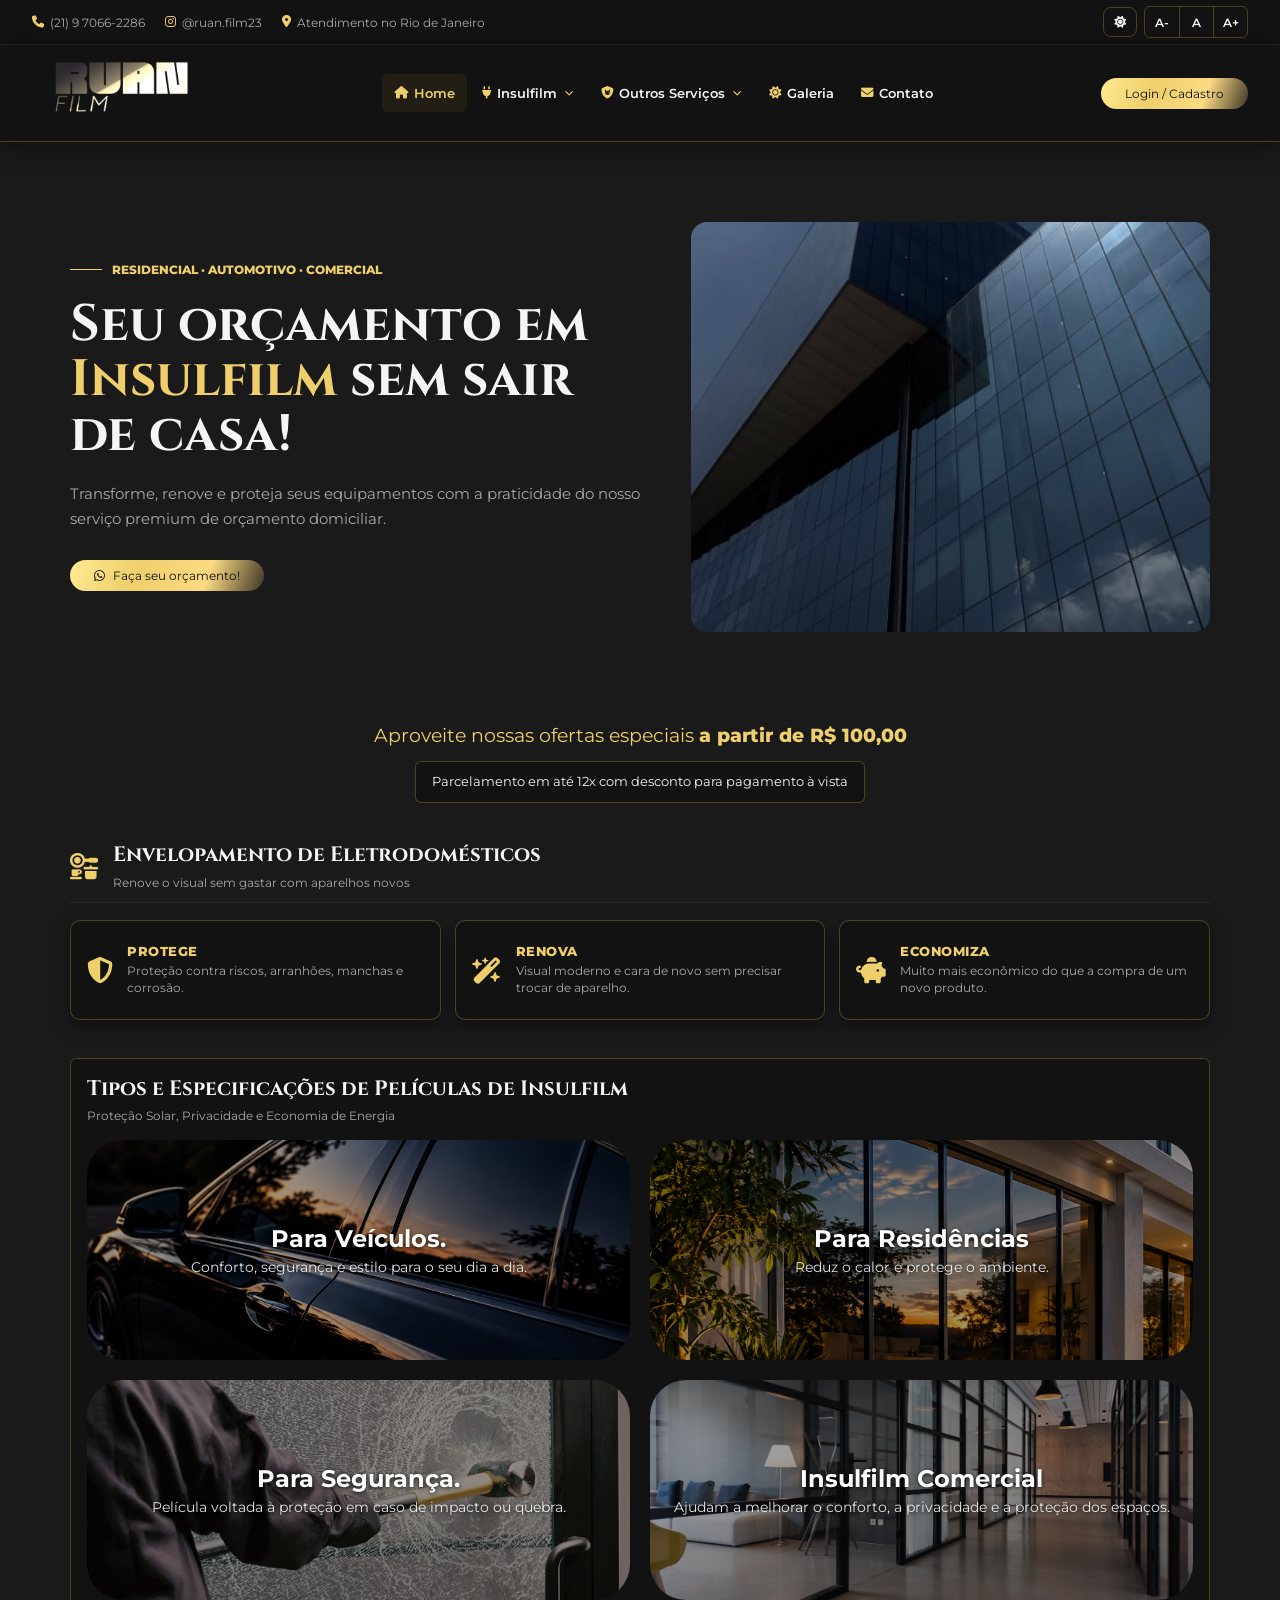
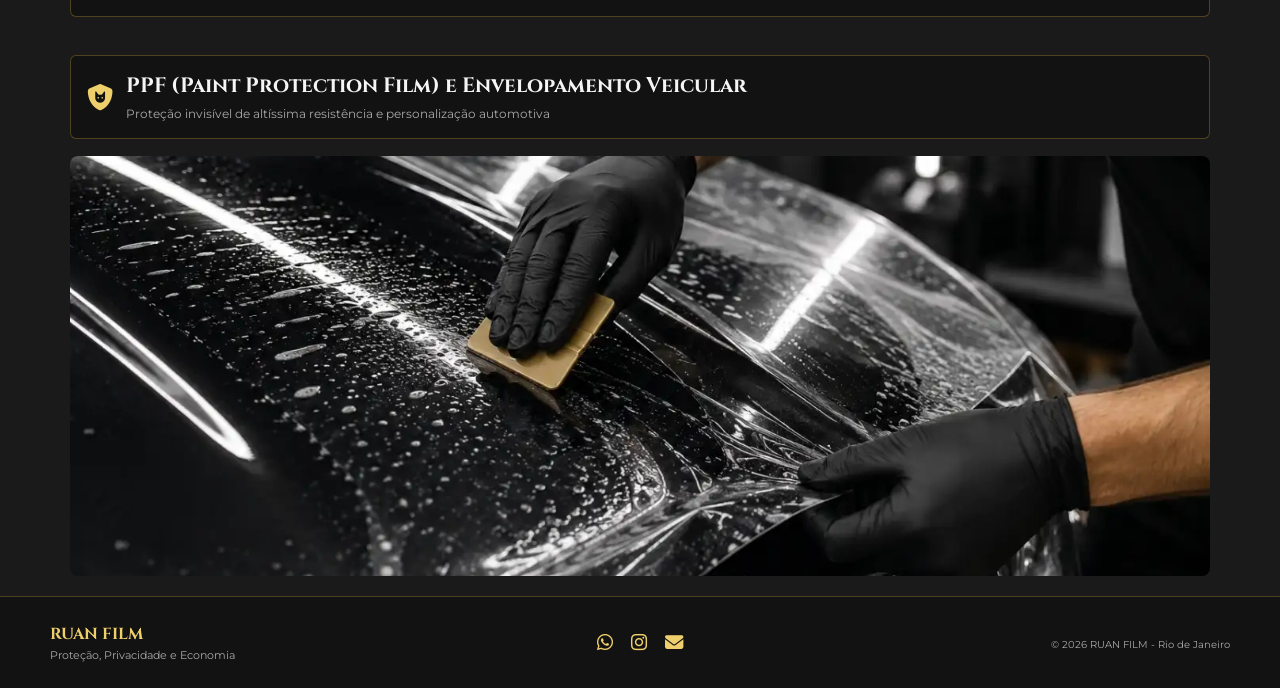
<file: Projeto-atualizado-main/index.html>
<!DOCTYPE html>
<html lang="pt-BR">
<head>
    <meta charset="UTF-8">
    <meta name="viewport" content="width=device-width, initial-scale=1.0">

    <title>RUAN FILM - Principal</title>

    <!-- Font Awesome - somente CSS -->
    <link
        href="https://cdnjs.cloudflare.com/ajax/libs/font-awesome/6.4.0/css/all.min.css"
        rel="stylesheet"
    >

    <!-- Google Fonts - somente CSS -->
    <link
        href="https://fonts.googleapis.com/css2?family=Cinzel:wght@500;700;800;900&family=Montserrat:wght@300;400;500;600;700;800&display=swap"
        rel="stylesheet"
    >

    <!-- Seu CSS -->
    <link rel="stylesheet" href="index.css">
</head>

<body>

    <!-- =========================================================
         CONTROLES CSS
         ========================================================= -->

    <!-- Tema -->
    <input
        type="checkbox"
        id="theme-toggle"
        class="css-control"
    >

    <!-- Tamanho da fonte -->
     
<input type="radio" name="font-size" id="font-size-1" class="css-control">
<input type="radio" name="font-size" id="font-size-2" class="css-control">
<input type="radio" name="font-size" id="font-size-3" class="css-control">
<input type="radio" name="font-size" id="font-size-4" class="css-control" checked>
<input type="radio" name="font-size" id="font-size-5" class="css-control">
<input type="radio" name="font-size" id="font-size-6" class="css-control">
<input type="radio" name="font-size" id="font-size-7" class="css-control">

    <!-- Menu mobile -->
    <input
        type="checkbox"
        id="menu-toggle"
        class="css-control"
    >


    <!-- =========================================================
         HEADER
         ========================================================= -->

    <header>

        <!-- Barra de acessibilidade -->
        <div class="accessibility-bar">

            <div class="accessibility-info">

                <span>
                    <i class="fa-solid fa-phone gold-text"></i>
                    (21) 9 7066-2286
                </span>

                <span class="desktop-only">
                    <i class="fa-brands fa-instagram gold-text"></i>
                    @ruan.film23
                </span>

                <span class="desktop-large-only">
                    <i class="fa-solid fa-location-dot gold-text"></i>
                    Atendimento no Rio de Janeiro
                </span>

            </div>


            <div class="accessibility-controls">

                <!-- Light / Dark -->
                <label for="theme-toggle" class="access-btn theme-button" aria-label="Alternar tema claro/escuro">
                  <i class="fa-solid fa-sun theme-icon-light"></i>
                    <i class="fa-solid fa-moon theme-icon-dark"></i>
                    </label>


                <!-- Tamanho da fonte -->
                <div class="font-controls">

                    <div class="font-step font-step-decrease">
                        <label for="font-size-3" class="access-btn">A-</label>
                        <label for="font-size-2" class="access-btn">A-</label>
                        <label for="font-size-1" class="access-btn">A-</label>
                        <label for="font-size-1" class="access-btn disabled-control">A-</label>
                    </div>

                    <label for="font-size-4" class="access-btn font-reset">A</label>

                    <div class="font-step font-step-increase">
                        <label for="font-size-5" class="access-btn">A+</label>
                        <label for="font-size-6" class="access-btn">A+</label>
                        <label for="font-size-7" class="access-btn">A+</label>
                        <label for="font-size-7" class="access-btn disabled-control">A+</label>
                    </div>

                </div>

            </div>

        </div>


        <!-- =====================================================
             NAVBAR
             ===================================================== -->

        <nav class="app-navbar">

            <div class="navbar-container">

                <!-- Logo -->
                <a class="navbar-brand" href="index.html">
            <img
                src="img/logo/ruaninsulfilmlogo.png"
                alt="Ruan Film"
                class="brand-image"
            >
                </a>


                <!-- Botão mobile -->
                <label
                    for="menu-toggle"
                    class="navbar-toggler"
                >
                    <i class="fa-solid fa-bars"></i>
                </label>


                <!-- Menu -->
                <div class="navbar-menu">

                    <ul class="navbar-nav">

                        <li>
                            <a
                                href="index.html"
                                class="nav-link-custom active"
                            >
                                <i class="fa-solid fa-house"></i>
                                Home
                            </a>
                        </li>

                        <li class="nav-item dropdown">
                            <a
                                href="insulfilm.html"
                                class="nav-link-custom"
                                aria-haspopup="true"
                            >
                                <i class="fa-solid fa-plug"></i>
                                Insulfilm
                                <i class="fa-solid fa-chevron-down dropdown-chevron"></i>
                            </a>

                            <ul class="submenu">
                                <li><a href="insulfilm.html#residencial">Residencial</a></li>
                                <li><a href="insulfilm.html#automotivo">Automotivo</a></li>
                                <li><a href="insulfilm.html#seguranca">Para Segurança</a></li>
                                <li><a href="insulfilm.html#comercial">Comercial</a></li>
                            </ul>
                        </li>

                        <li class="nav-item dropdown">
                            <a
                                href="outros-servicos.html"
                                class="nav-link-custom"
                                aria-haspopup="true"
                            >
                                <i class="fa-solid fa-shield-cat"></i>
                                Outros Serviços
                                <i class="fa-solid fa-chevron-down dropdown-chevron"></i>
                            </a>

                            <ul class="submenu">
                                <li><a href="outros-servicos.html#ppf">PPF (Paint Protection Film)</a></li>
                                <li><a href="outros-servicos.html#envelopamento">Envelopamento Veicular</a></li>
                            </ul>
                        </li>

                        <li>
                            <a
                                href="galeria.html"
                                class="nav-link-custom"
                            >
                                <i class="fa-solid fa-sun"></i>
                                Galeria
                            </a>
                        </li>

                        <li>
                            <a
                                href="contato.html"
                                class="nav-link-custom"
                            >
                                <i class="fa-solid fa-envelope"></i>
                                Contato
                            </a>
                        </li>

                    </ul>


                  <div class="navbar-actions">
                    <a href="login.html" class="btn-gold">
                      Login / Cadastro
                    </a>
                  </div>    
                </div>

            </div>

        </nav>

    </header>


    <!-- =========================================================
         CONTEÚDO
         ========================================================= -->

    <main class="main-container">


        <!-- =====================================================
             HERO
             ===================================================== -->

        <section class="hero-banner">

            <div class="hero-copy">
                <p class="hero-kicker">Residencial · Automotivo · Comercial</p>
                <h1 class="hero-title">
                    <span>Seu orçamento em</span>
                    <span><span class="hero-title-highlight">Insulfilm</span> sem sair de casa!</span>
                </h1>

                <p class="hero-subtitle">
                    Transforme, renove e proteja seus equipamentos com a praticidade do nosso serviço premium de orçamento domiciliar.
                </p>

                <div class="hero-actions">

                    <a
                        href="cadastro.html"
                        class="btn-gold"
                    >
                        <i class="fa-brands fa-whatsapp" aria-hidden="true"></i>
                        Faça seu orçamento!
                    </a>

                </div>
            </div>

            <figure class="hero-image">
                <img
                    src="img/background/predio.jpg"
                    alt="Fachada envidraçada de um edifício comercial"
                >
            </figure>

        </section>

         <section class="ofertas"> 
            <p>Aproveite nossas ofertas especiais <span class="ofertas-destaque">a partir de R$ 100,00</span></p>
            <p>Parcelamento em até 12x com desconto para pagamento à vista</p>
         </section>

        <!-- =====================================================
             SEÇÃO 1 - ELETRODOMÉSTICOS
             ===================================================== -->

        <section
            class="content-section"
            id="sec-eletro"
        >

            <div class="section-header">

                <div class="section-heading">

                    <i class="fa-solid fa-kitchen-set section-icon"></i>

                    <div>

                        <h2>
                            Envelopamento de Eletrodomésticos
                        </h2>

                        <span>
                            Renove o visual sem gastar com aparelhos novos
                        </span>

                    </div>

                </div>

            </div>


            <div class="cards-grid">

                <!-- Protege -->
                <article class="gold-card">

                    <i class="fa-solid fa-shield-halved card-icon"></i>

                    <div>

                        <h3>
                            PROTEGE
                        </h3>

                        <p>
                            Proteção contra riscos, arranhões,
                            manchas e corrosão.
                        </p>

                    </div>

                </article>


                <!-- Renova -->
                <article class="gold-card">

                    <i class="fa-solid fa-wand-magic-sparkles card-icon"></i>

                    <div>

                        <h3>
                            RENOVA
                        </h3>

                        <p>
                            Visual moderno e cara de novo sem
                            precisar trocar de aparelho.
                        </p>

                    </div>

                </article>


                <!-- Economiza -->
                <article class="gold-card">

                    <i class="fa-solid fa-piggy-bank card-icon"></i>

                    <div>

                        <h3>
                            ECONOMIZA
                        </h3>

                        <p>
                            Muito mais econômico do que a compra
                            de um novo produto.
                        </p>

                    </div>

                </article>

            </div>

        </section>


        <!-- =====================================================
             SEÇÃO 2 - PELÍCULAS
             ===================================================== -->

        <section
            class="content-section"
            id="sec-peliculas"
        >

            <div class="section-header">

                <div class="section-heading">

                    <div class="film-heading-content">

                        <h2>
                            Tipos e Especificações de Películas de Insulfilm
                        </h2>

                        <span class="film-category-subtitle">
                            Proteção Solar, Privacidade e Economia de Energia
                        </span>

                        <ul class="film-category-links">
                            <li><a href="insulfilm.html#automotivo"><strong>Para Veículos.</strong><span>Conforto, segurança e estilo para o seu dia a dia.</span></a></li>
                            <li><a href="insulfilm.html#residencial"><strong>Para Residências</strong><span>Reduz o calor e protege o ambiente.</span></a></li>
                            <li><a href="insulfilm.html#seguranca"><strong>Para Segurança.</strong><span>Película voltada à proteção em caso de impacto ou quebra.</span></a></li>
                            <li><a href="insulfilm.html#comercial"><strong>Insulfilm Comercial</strong><span>Ajudam a melhorar o conforto, a privacidade e a proteção dos espaços.</span></a></li>
                        </ul>

                    </div>

                </div>

            </div>

        </section>


        <!-- =====================================================
             SEÇÃO 3 - PPF
             ===================================================== -->

        <section
            class="content-section"
            id="sec-ppf"
        >

            <div class="section-header">

                <div class="section-heading">

                    <i class="fa-solid fa-shield-cat section-icon"></i>

                    <div>

                        <h2>
                            PPF (Paint Protection Film)
                            e Envelopamento Veicular
                        </h2>

                        <span>
                            Proteção invisível de altíssima resistência
                            e personalização automotiva
                        </span>

                    </div>

                </div>

            </div>

            <figure class="ppf-feature-image">
                <img
                    src="img/insulfilm/ppf.png"
                    alt="Aplicação de película PPF na pintura de um veículo"
                    loading="lazy"
                >
            </figure>

        </section>


    </main>


    <!-- =========================================================
         FOOTER
         ========================================================= -->

    <footer class="footer">

        <div class="footer-container">

            <div class="footer-brand">

                <h3>
                    RUAN FILM
                </h3>

                <p>
                    Proteção, Privacidade e Economia
                </p>

            </div>


            <div class="footer-social">

                <a href="#" aria-label="WhatsApp">
                    <i class="fa-brands fa-whatsapp"></i>
                </a>

                <a href="#" aria-label="Instagram">
                    <i class="fa-brands fa-instagram"></i>
                </a>

                <a href="#" aria-label="E-mail">
                    <i class="fa-solid fa-envelope"></i>
                </a>

            </div>


            <div class="footer-copy">

                <span>
                    © 2026 RUAN FILM -
                    Rio de Janeiro
                </span>

            </div>

        </div>

    </footer>

    <script src="darkmode.js"></script>
</body>
</html>
</file>
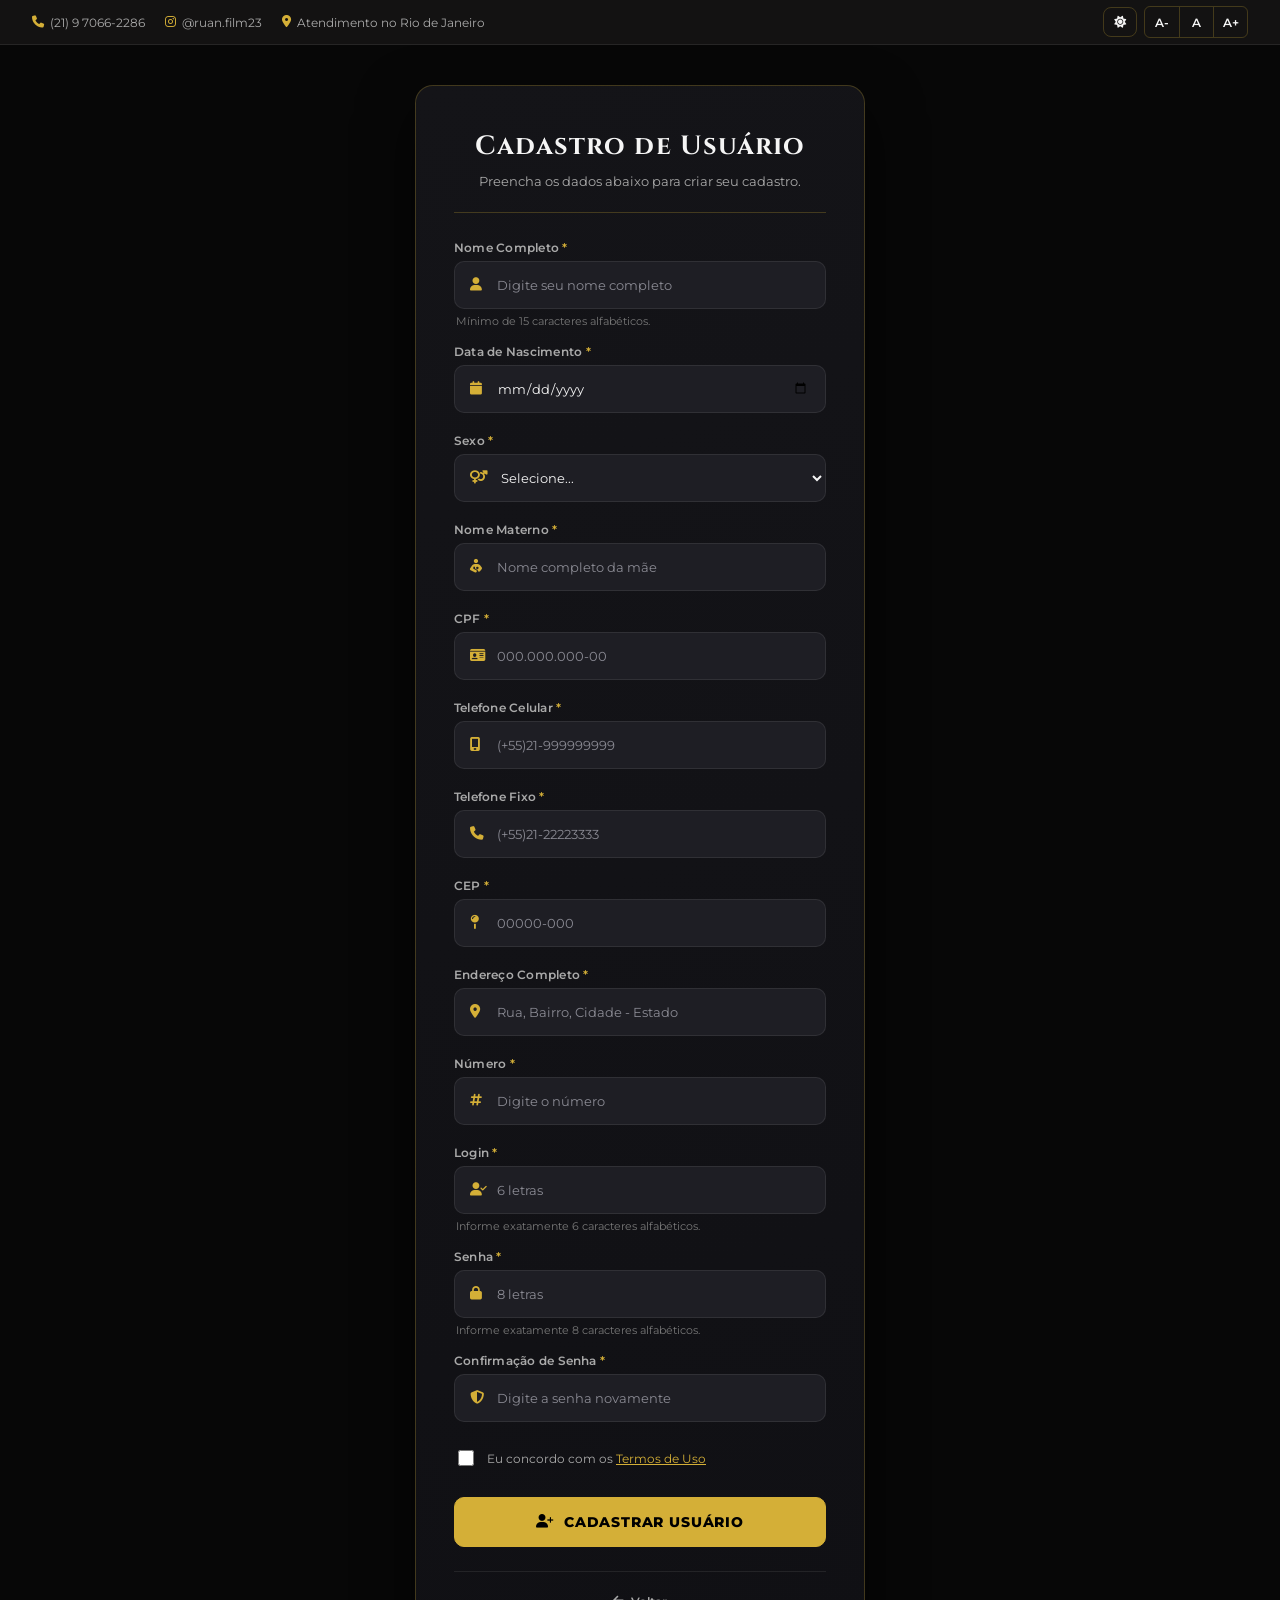
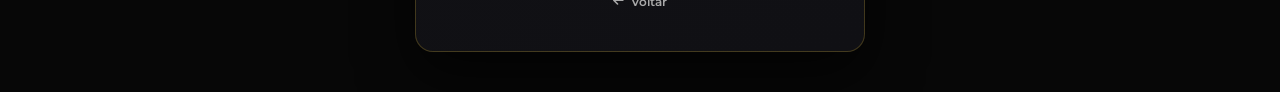
<file: Projeto-atualizado-main/cadastro.html>
<!DOCTYPE html>
<html lang="pt-BR">
<head>
    <meta charset="UTF-8">
    <meta name="viewport" content="width=device-width, initial-scale=1.0">
    <title>RUAN INSULFILM 666666666666666666666 - Cadastro</title>

    <link href="https://cdnjs.cloudflare.com/ajax/libs/font-awesome/6.4.0/css/all.min.css" rel="stylesheet">
    <link href="https://fonts.googleapis.com/css2?family=Cinzel:wght@500;700;800;900&family=Montserrat:wght@300;400;500;600;700;800&display=swap" rel="stylesheet">

    <link rel="stylesheet" href="index.css">
    <link rel="stylesheet" href="cadastro.css">
</head>

<body>
    <input type="checkbox" id="theme-toggle" class="css-control">
    <input type="radio" name="font-size" id="font-size-1" class="css-control">
    <input type="radio" name="font-size" id="font-size-2" class="css-control">
    <input type="radio" name="font-size" id="font-size-3" class="css-control">
    <input type="radio" name="font-size" id="font-size-4" class="css-control" checked>
    <input type="radio" name="font-size" id="font-size-5" class="css-control">
    <input type="radio" name="font-size" id="font-size-6" class="css-control">
    <input type="radio" name="font-size" id="font-size-7" class="css-control">
    <input type="checkbox" id="menu-toggle" class="css-control">

    <header>
        <div class="accessibility-bar">
            <div class="accessibility-info">
                <span><i class="fa-solid fa-phone gold-text"></i>(21) 9 7066-2286</span>
                <span class="desktop-only"><i class="fa-brands fa-instagram gold-text"></i>@ruan.film23</span>
                <span class="desktop-large-only"><i class="fa-solid fa-location-dot gold-text"></i>Atendimento no Rio de Janeiro</span>
            </div>

            <div class="accessibility-controls">
                <label for="theme-toggle" class="access-btn theme-button" aria-label="Alternar tema claro/escuro">
                    <i class="fa-solid fa-sun theme-icon-light"></i>
                    <i class="fa-solid fa-moon theme-icon-dark"></i>
                </label>

                <div class="font-controls">
                    <div class="font-step font-step-decrease">
                        <label for="font-size-3" class="access-btn">A-</label>
                        <label for="font-size-2" class="access-btn">A-</label>
                        <label for="font-size-1" class="access-btn">A-</label>
                        <label for="font-size-1" class="access-btn disabled-control">A-</label>
                    </div>

                    <label for="font-size-4" class="access-btn font-reset">A</label>

                    <div class="font-step font-step-increase">
                        <label for="font-size-5" class="access-btn">A+</label>
                        <label for="font-size-6" class="access-btn">A+</label>
                        <label for="font-size-7" class="access-btn">A+</label>
                        <label for="font-size-7" class="access-btn disabled-control">A+</label>
                    </div>
                </div>
            </div>
        </div>
    </header>

    <main class="login-page">
        <section class="login-card">
            <div class="login-header">
                <h1>Cadastro de Usuário</h1>
                <p>Preencha os dados abaixo para criar seu cadastro.</p>
            </div>

            <form class="login-form" action="#" method="post">
                <div class="form-group">
                    <label for="nome">Nome Completo <span>*</span></label>
                    <div class="input-box">
                        <i class="fa-solid fa-user"></i>
                        <input type="text" id="nome" name="nome" placeholder="Digite seu nome completo" minlength="15" maxlength="80" required>
                    </div>
                    <small>Mínimo de 15 caracteres alfabéticos.</small>
                </div>

                <div class="form-group">
                    <label for="nascimento">Data de Nascimento <span>*</span></label>
                    <div class="input-box">
                        <i class="fa-solid fa-calendar"></i>
                        <input type="date" id="nascimento" name="nascimento" required>
                    </div>
                    <small></small>
                </div>

                <div class="form-group">
                    <label for="sexo">Sexo <span>*</span></label>
                    <div class="input-box">
                        <i class="fa-solid fa-venus-mars"></i>
                        <select id="sexo" name="sexo" required>
                            <option value="">Selecione...</option>
                            <option value="masculino">Masculino</option>
                            <option value="feminino">Feminino</option>
                            <option value="outro">Outro</option>
                        </select>
                    </div>
                    <small></small>
                </div>

                <div class="form-group">
                    <label for="nome_mae">Nome Materno <span>*</span></label>
                    <div class="input-box">
                        <i class="fa-solid fa-person-breastfeeding"></i>
                        <input type="text" id="nome_mae" name="nome_mae" placeholder="Nome completo da mãe" minlength="15" maxlength="80" required>
                    </div>
                    <small></small>
                </div>

                <div class="form-group">
                    <label for="cpf">CPF <span>*</span></label>
                    <div class="input-box">
                        <i class="fa-solid fa-id-card"></i>
                        <input type="text" id="cpf" name="cpf" placeholder="000.000.000-00" maxlength="14" required>
                    </div>
                    <small></small>
                </div>

                <div class="form-group">
                    <label for="celular">Telefone Celular <span>*</span></label>
                    <div class="input-box">
                        <i class="fa-solid fa-mobile-screen"></i>
                        <input type="text" id="celular" name="celular" placeholder="(+55)21-999999999" required>
                    </div>
                    <small></small>
                </div>

                <div class="form-group">
                    <label for="telefone">Telefone Fixo <span>*</span></label>
                    <div class="input-box">
                        <i class="fa-solid fa-phone"></i>
                        <input type="text" id="telefone" name="telefone" placeholder="(+55)21-22223333" required>
                    </div>
                    <small></small>
                </div>

                <div class="form-group">
                    <label for="cep">CEP <span>*</span></label>
                    <div class="input-box">
                        <i class="fa-solid fa-map-pin"></i>
                        <input type="text" id="cep" name="cep" placeholder="00000-000" maxlength="9" required>
                    </div>
                    <small></small>
                </div>

                <div class="form-group">
                    <label for="endereco">Endereço Completo <span>*</span></label>
                    <div class="input-box">
                        <i class="fa-solid fa-location-dot"></i>
                        <input type="text" id="endereco" name="endereco" placeholder="Rua, Bairro, Cidade - Estado" required>
                    </div>
                    <small></small>
                </div>

                <div class="form-group">
                    <label for="numero">Número <span>*</span></label>
                    <div class="input-box">
                        <i class="fa-solid fa-hashtag"></i>
                        <input type="text" id="numero" name="numero" placeholder="Digite o número" required>
                    </div>
                    <small></small>
                </div>

                <div class="form-group">
                    <label for="login">Login <span>*</span></label>
                    <div class="input-box">
                        <i class="fa-solid fa-user-check"></i>
                        <input type="text" id="login" name="login" placeholder="6 letras" minlength="6" maxlength="6" pattern="[A-Za-z]{6}" required>
                    </div>
                    <small>Informe exatamente 6 caracteres alfabéticos.</small>
                </div>

                <div class="form-group">
                    <label for="senha">Senha <span>*</span></label>
                    <div class="input-box">
                        <i class="fa-solid fa-lock"></i>
                        <input type="password" id="senha" name="senha" placeholder="8 letras" minlength="8" maxlength="8" pattern="[A-Za-z]{8}" required>
                    </div>
                    <small>Informe exatamente 8 caracteres alfabéticos.</small>
                </div>

                <div class="form-group">
                    <label for="confirmar_senha">Confirmação de Senha <span>*</span></label>
                    <div class="input-box">
                        <i class="fa-solid fa-shield-halved"></i>
                        <input type="password" id="confirmar_senha" name="confirmar_senha" placeholder="Digite a senha novamente" minlength="8" maxlength="8" required>
                    </div>
                    <small></small>
                </div>

                <div class="terms-group">
                    <input type="checkbox" id="termos" required>
                    <label for="termos">Eu concordo com os <a href="#">Termos de Uso</a></label>
                </div>

                <button type="submit" class="btn-gold">
                    <i class="fa-solid fa-user-plus"></i> Cadastrar Usuário
                </button>
            </form>

            <div class="back-home">
                <a href="index.html">
                    <i class="fa-solid fa-arrow-left"></i>
                    Voltar
                </a>
            </div>
        </section>
    </main>

    <script src="darkmode.js"></script>
    <script src="validacao.js"></script>
</body>
</html>
</file>
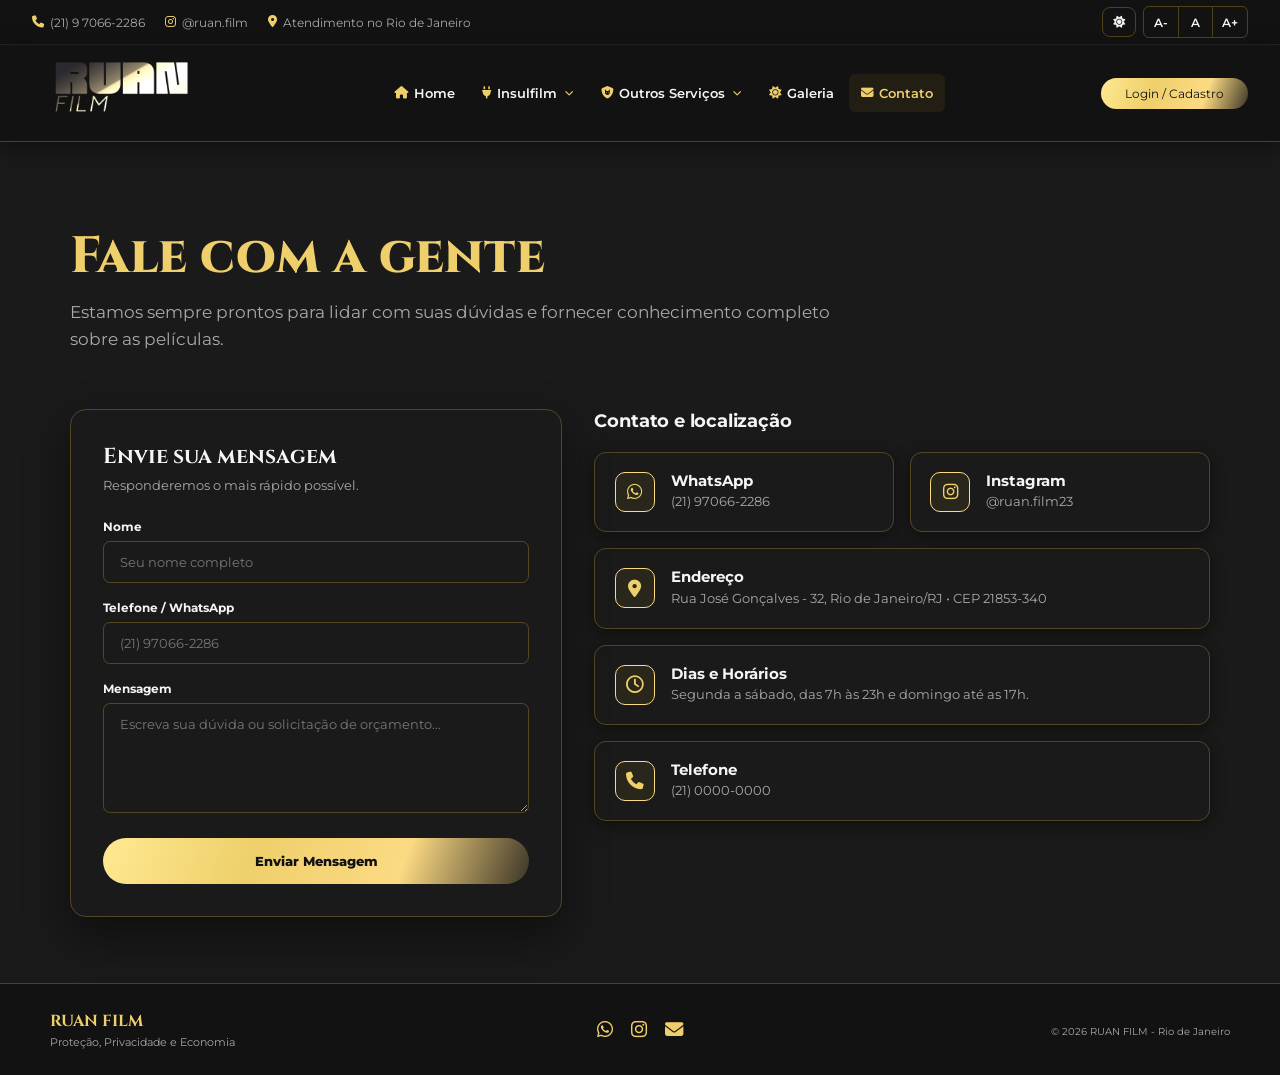
<file: Projeto-atualizado-main/contato.html>
<!DOCTYPE html>
<html lang="pt-BR">
<head>
    <meta charset="UTF-8">
    <meta name="viewport" content="width=device-width, initial-scale=1.0">
    <title>RUAN FILM - Contato</title>
    <link href="https://cdnjs.cloudflare.com/ajax/libs/font-awesome/6.4.0/css/all.min.css" rel="stylesheet">
    <link href="https://fonts.googleapis.com/css2?family=Cinzel:wght@500;700;800;900&family=Montserrat:wght@300;400;500;600;700;800&display=swap" rel="stylesheet">
    <link rel="stylesheet" href="index.css">
    <link rel="stylesheet" href="contato.css">
</head>
<body>
    <input type="checkbox" id="theme-toggle" class="css-control">
    <input type="radio" name="font-size" id="font-size-1" class="css-control">
    <input type="radio" name="font-size" id="font-size-2" class="css-control">
    <input type="radio" name="font-size" id="font-size-3" class="css-control">
    <input type="radio" name="font-size" id="font-size-4" class="css-control" checked>
    <input type="radio" name="font-size" id="font-size-5" class="css-control">
    <input type="radio" name="font-size" id="font-size-6" class="css-control">
    <input type="radio" name="font-size" id="font-size-7" class="css-control">
    <input type="checkbox" id="menu-toggle" class="css-control">

    <header>
        <div class="accessibility-bar">
            <div class="accessibility-info">
                <span><i class="fa-solid fa-phone gold-text"></i>(21) 9 7066-2286</span>
                <span class="desktop-only"><i class="fa-brands fa-instagram gold-text"></i>@ruan.film</span>
                <span class="desktop-large-only"><i class="fa-solid fa-location-dot gold-text"></i>Atendimento no Rio de Janeiro</span>
            </div>
            <div class="accessibility-controls">
                <label for="theme-toggle" class="access-btn theme-button" aria-label="Alternar tema claro/escuro">
                    <i class="fa-solid fa-sun theme-icon-light"></i>
                    <i class="fa-solid fa-moon theme-icon-dark"></i>
                </label>
                <div class="font-controls">
                    <label for="font-size-3" class="access-btn">A-</label>
                    <label for="font-size-4" class="access-btn">A</label>
                    <label for="font-size-5" class="access-btn">A+</label>
                </div>
            </div>
        </div>

        <nav class="app-navbar">
            <div class="navbar-container">
                <a class="navbar-brand" href="index.html">
                    <img src="img/logo/ruaninsulfilmlogo.png" alt="Ruan Film" class="brand-image">
                </a>

                <label for="menu-toggle" class="navbar-toggler">
                    <i class="fa-solid fa-bars"></i>
                </label>

                <div class="navbar-menu">
                    <ul class="navbar-nav">
                        <li><a href="index.html" class="nav-link-custom"><i class="fa-solid fa-house"></i>Home</a></li>
                        <li class="nav-item dropdown">
                            <a href="insulfilm.html" class="nav-link-custom" aria-haspopup="true">
                                <i class="fa-solid fa-plug"></i>
                                Insulfilm
                                <i class="fa-solid fa-chevron-down dropdown-chevron"></i>
                            </a>
                            <ul class="submenu">
                                <li><a href="insulfilm.html#residencial">Residencial</a></li>
                                <li><a href="insulfilm.html#automotivo">Automotivo</a></li>
                                <li><a href="insulfilm.html#seguranca">Para Segurança</a></li>
                                <li><a href="insulfilm.html#comercial">Comercial</a></li>
                            </ul>
                        </li>
                        <li class="nav-item dropdown">
                            <a href="outros-servicos.html" class="nav-link-custom" aria-haspopup="true">
                                <i class="fa-solid fa-shield-cat"></i>
                                Outros Serviços
                                <i class="fa-solid fa-chevron-down dropdown-chevron"></i>
                            </a>
                            <ul class="submenu">
                                <li><a href="outros-servicos.html#ppf">PPF (Paint Protection Film)</a></li>
                                <li><a href="outros-servicos.html#envelopamento">Envelopamento Veicular</a></li>
                            </ul>
                        </li>
                        <li><a href="galeria.html" class="nav-link-custom"><i class="fa-solid fa-sun"></i>Galeria</a></li>
                        <li><a href="contato.html" class="nav-link-custom active"><i class="fa-solid fa-envelope"></i>Contato</a></li>
                    </ul>
                    <div class="navbar-actions">
                        <a href="login.html" class="btn-gold">Login / Cadastro</a>
                    </div>
                </div>
            </div>
        </nav>
    </header>

    <main class="inner-main">
        <section class="inner-hero">
            <h1>Fale com a gente</h1>
            <p>Estamos sempre prontos para lidar com suas dúvidas e fornecer conhecimento completo sobre as películas.</p>
        </section>

        <div class="contact-layout-grid">
            <!-- Formulário de Envie sua Mensagem -->
            <section class="contact-form-box">
                <h2>Envie sua mensagem</h2>
                <p>Responderemos o mais rápido possível.</p>
                <form action="#" method="post">
                    <div class="form-group-contact">
                        <label for="nome">Nome</label>
                        <input type="text" id="nome" name="nome" placeholder="Seu nome completo" required>
                    </div>
                    <div class="form-group-contact">
                        <label for="telefone_contato">Telefone / WhatsApp</label>
                        <input type="text" id="telefone_contato" name="telefone_contato" placeholder="(21) 97066-2286" required>
                    </div>
                    <div class="form-group-contact">
                        <label for="mensagem">Mensagem</label>
                        <textarea id="mensagem" name="mensagem" placeholder="Escreva sua dúvida ou solicitação de orçamento..." required></textarea>
                    </div>
                    <button type="submit" class="contact-submit-btn">Enviar Mensagem</button>
                </form>
            </section>

            <!-- Grid de Contato e Localização com os Cards -->
            <div class="contact-info-section">
                <div class="contact-header-block">
                    <h3 class="contact-section-title">Contato e localização</h3>
                </div>
                
                <div class="contact-cards-grid">
                    <!-- Card WhatsApp -->
                    <div class="contact-card-box">
                        <div class="contact-card-icon"><i class="fa-brands fa-whatsapp"></i></div>
                        <div class="contact-card-content">
                            <h4>WhatsApp</h4>
                            <p>(21) 97066-2286</p>
                        </div>
                    </div>

                    <!-- Card Instagram (Movido para o lugar do telefone) -->
                    <div class="contact-card-box">
                        <div class="contact-card-icon"><i class="fa-brands fa-instagram"></i></div>
                        <div class="contact-card-content">
                            <h4>Instagram</h4>
                            <p>@ruan.film23</p>
                        </div>
                    </div>

                    <!-- Card Endereço -->
                    <div class="contact-card-box contact-card-full">
                        <div class="contact-card-icon"><i class="fa-solid fa-location-dot"></i></div>
                        <div class="contact-card-content">
                            <h4>Endereço</h4>
                            <p>Rua José Gonçalves - 32, Rio de Janeiro/RJ • CEP 21853-340</p>
                        </div>
                    </div>

                    <!-- Card Dias e Horários -->
                    <div class="contact-card-box contact-card-full">
                        <div class="contact-card-icon"><i class="fa-regular fa-clock"></i></div>
                        <div class="contact-card-content">
                            <h4>Dias e Horários</h4>
                            <p>Segunda a sábado, das 7h às 23h e domingo até as 17h.</p>
                        </div>
                    </div>

                    <!-- Card Telefone (Movido para o lugar do instagram e ajustado para largura total) -->
                    <div class="contact-card-box contact-card-full">
                        <div class="contact-card-icon"><i class="fa-solid fa-phone"></i></div>
                        <div class="contact-card-content">
                            <h4>Telefone</h4>
                            <p>(21) 0000-0000</p>
                        </div>
                    </div>
                </div>
            </div>
        </div>
    </main>

    <footer class="footer">
        <div class="footer-container">
            <div class="footer-brand">
                <h3>RUAN FILM</h3>
                <p>Proteção, Privacidade e Economia</p>
            </div>
            <div class="footer-social">
                <a href="#" aria-label="WhatsApp"><i class="fa-brands fa-whatsapp"></i></a>
                <a href="#" aria-label="Instagram"><i class="fa-brands fa-instagram"></i></a>
                <a href="#" aria-label="E-mail"><i class="fa-solid fa-envelope"></i></a>
            </div>
            <div class="footer-copy"><span>© 2026 RUAN FILM - Rio de Janeiro</span></div>
        </div>
    </footer>
<script src="darkmode.js"></script>
</body>
</html>
</file>
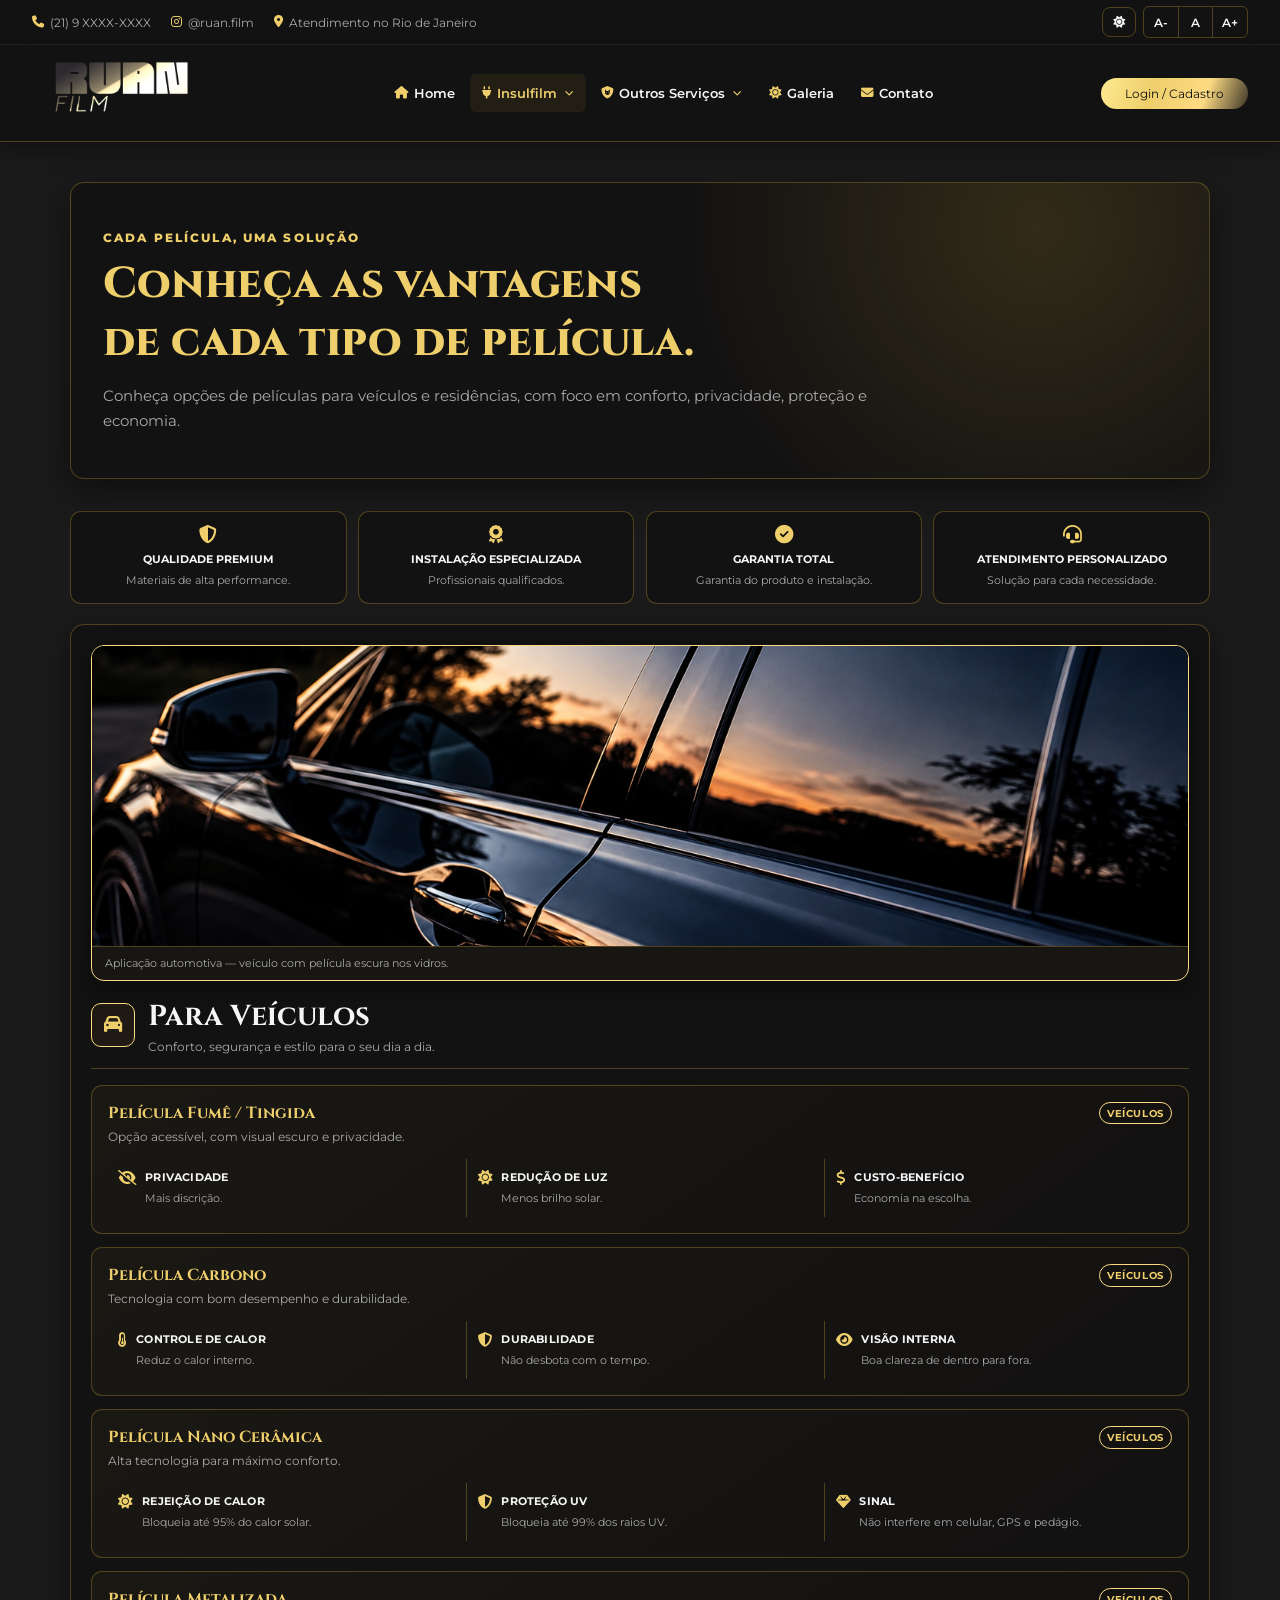
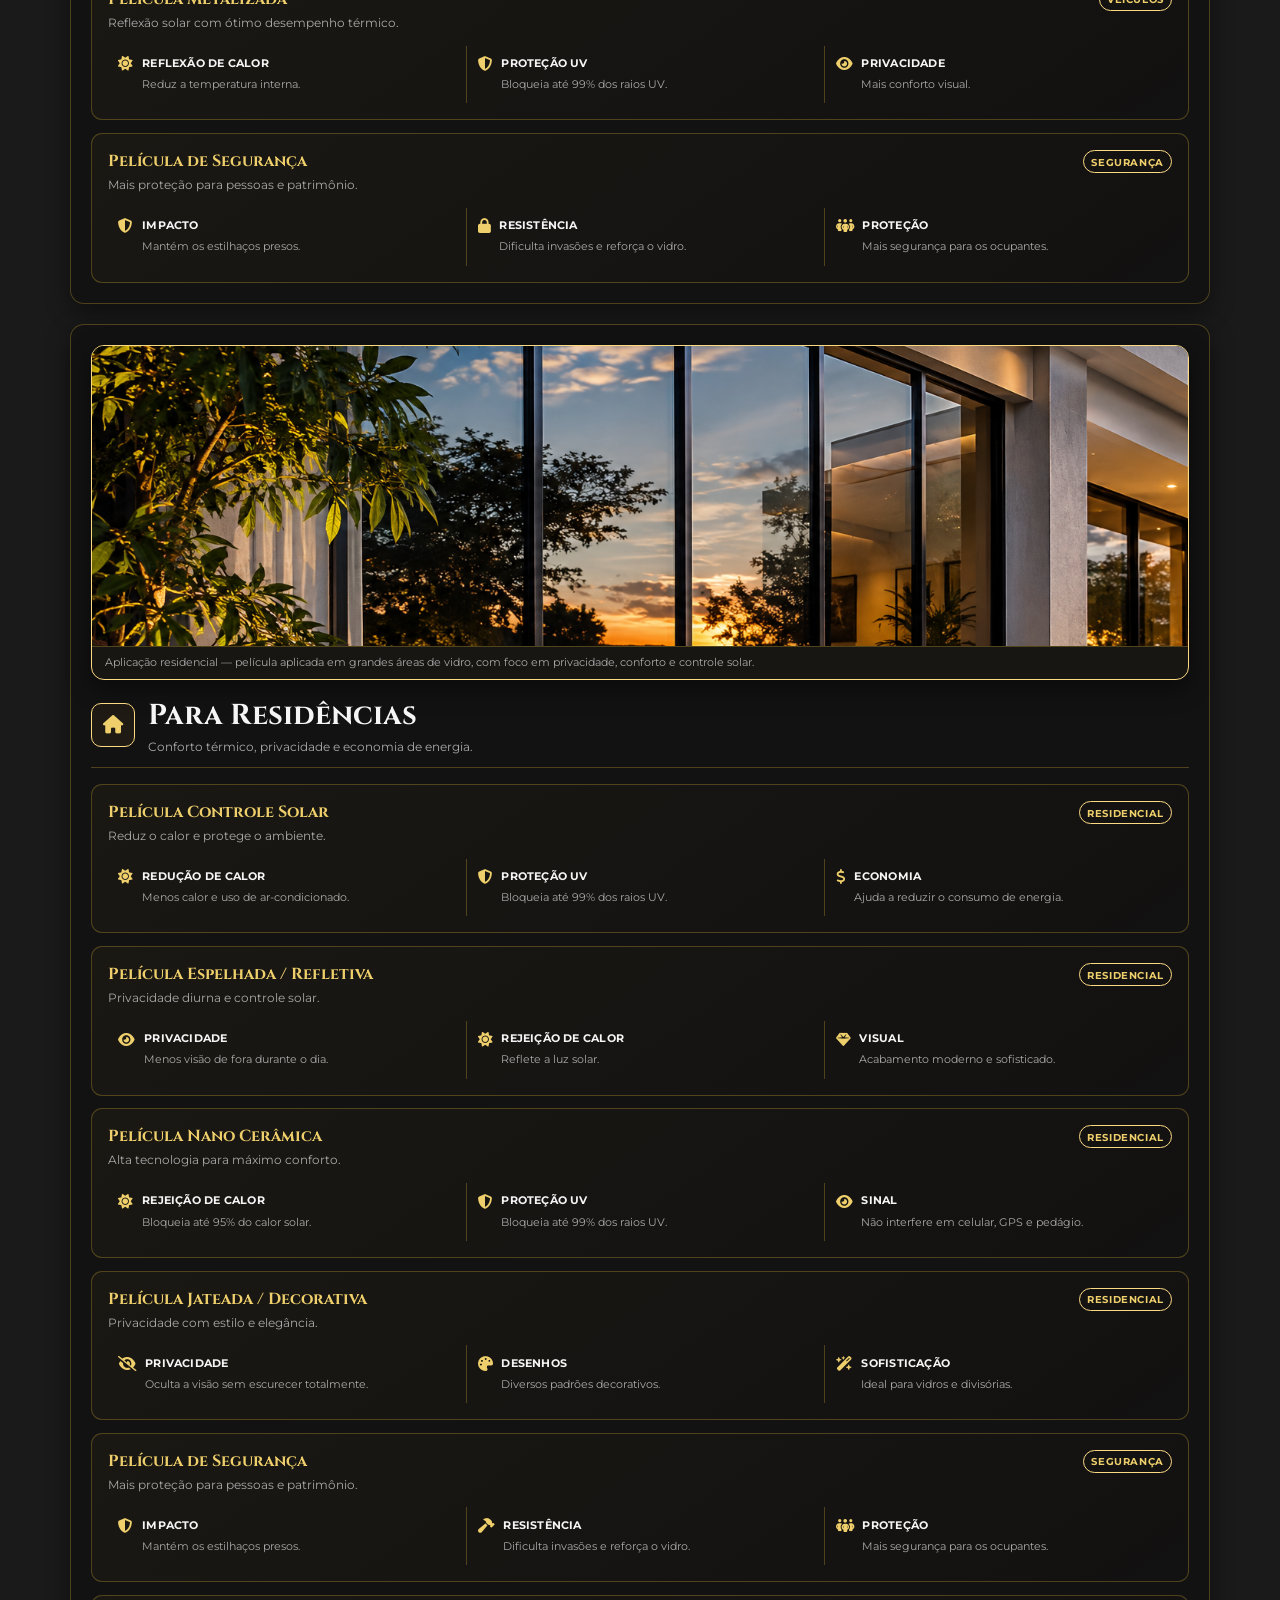
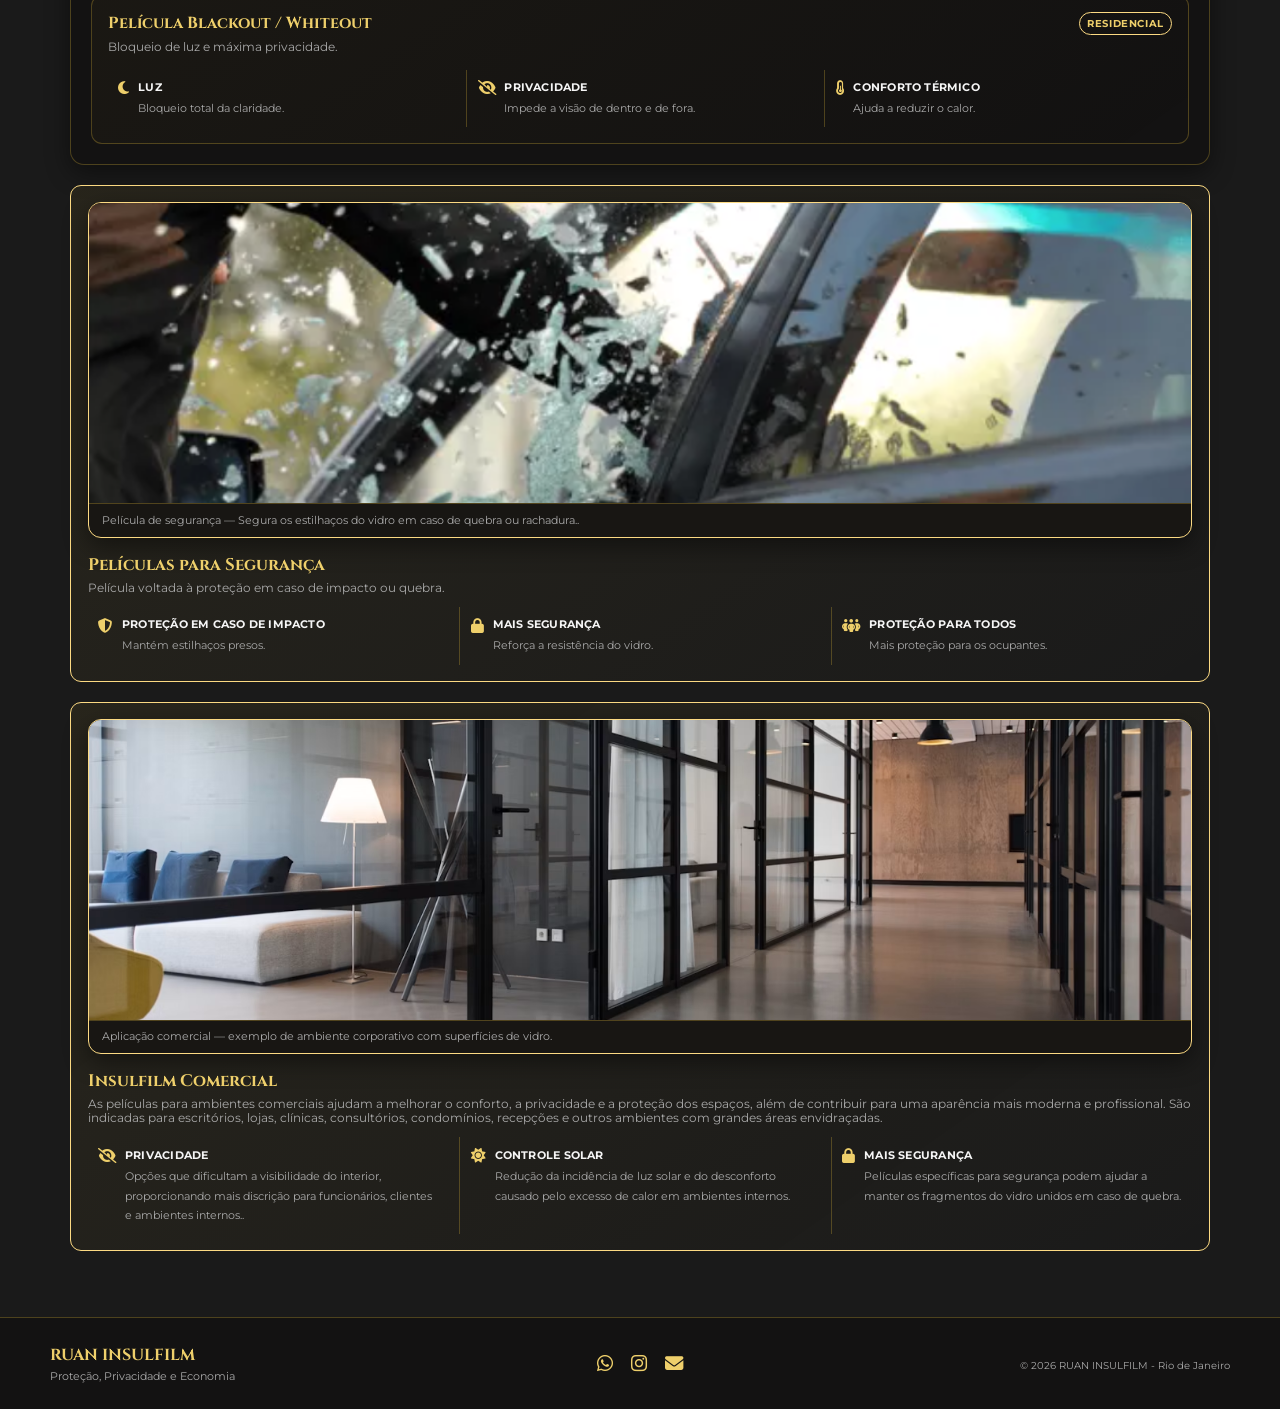
<file: Projeto-atualizado-main/insulfilm.html>
<!DOCTYPE html>

<html lang="pt-BR">
<head>
<meta charset="utf-8"/>
<meta content="width=device-width, initial-scale=1.0" name="viewport"/>
<title>RUAN FILM - Insulfilm</title>
<link href="https://cdnjs.cloudflare.com/ajax/libs/font-awesome/6.4.0/css/all.min.css" rel="stylesheet"/>
<link href="https://fonts.googleapis.com/css2?family=Cinzel:wght@500;700;800;900&amp;family=Montserrat:wght@300;400;500;600;700;800&amp;display=swap" rel="stylesheet"/>
<link href="index.css" rel="stylesheet"/>
<style>
        /* Conteúdo exclusivo da página Insulfilm */
        .film-page .inner-hero {
            text-align: left;
            position: relative;
            overflow: hidden;
            background:
                radial-gradient(circle at 85% 15%, rgba(212,175,55,.16), transparent 35%),
                linear-gradient(145deg, var(--bg-hero), var(--bg-card));
        }

        .film-kicker {
            display: inline-block;
            margin-bottom: .65rem;
            color: var(--gold);
            font-size: .74rem;
            font-weight: 800;
            letter-spacing: .18em;
            text-transform: uppercase;
        }

        .film-hero-title {
            margin-bottom: .7rem !important;
            font-size: clamp(1.8rem, 3.4vw, 2.7rem) !important;
        }

        .film-hero-title span {
            color: var(--text-primary);
        }

        .film-hero-title .gold-line {
            color: var(--gold);
            display: block;
        }

        .film-hero-copy {
            max-width: 780px !important;
            margin: 0 !important;
            font-size: .94rem !important;
        }

        .film-section {
            margin-bottom: 1.25rem;
            padding: 1.25rem;
            background: var(--bg-card);
            border: 1px solid var(--border);
            border-radius: 14px;
            box-shadow: 0 8px 24px var(--shadow);
            scroll-margin-top: 100px;
        }

        .film-section-heading {
            display: flex;
            align-items: center;
            gap: .8rem;
            margin-bottom: 1rem;
            padding-bottom: .85rem;
            border-bottom: 1px solid var(--border);
        }

        .film-section-heading .section-icon {
            width: 44px;
            height: 44px;
            display: grid;
            place-items: center;
            flex: 0 0 44px;
            border: 1px solid var(--gold-dark);
            border-radius: 10px;
            color: var(--gold);
            font-size: 1.15rem;
            background: rgba(212,175,55,.06);
        }

        .film-section-heading h2 {
            margin: 0;
            color: var(--text-primary);
            font-family: var(--font-title);
            font-size: clamp(1.25rem, 2.3vw, 1.8rem);
        }

        .film-section-heading p {
            margin: .2rem 0 0;
            color: var(--text-secondary);
            font-size: .78rem;
        }

        .film-grid {
            display: grid;
            gap: .8rem;
        }

        .film-card {
            padding: 1rem;
            border: 1px solid var(--border);
            border-radius: 11px;
            background: linear-gradient(145deg, rgba(212,175,55,.04), transparent);
        }

        .film-card-head {
            display: flex;
            align-items: flex-start;
            justify-content: space-between;
            gap: 1rem;
            margin-bottom: .8rem;
        }

        .film-card h3 {
            margin: 0;
            color: var(--gold);
            font-family: var(--font-title);
            font-size: 1rem;
        }

        .film-card .film-purpose {
            margin: .25rem 0 0;
            color: var(--text-secondary);
            font-size: .76rem;
            line-height: 1.55;
        }

        .film-tag {
            flex-shrink: 0;
            padding: .28rem .45rem;
            border: 1px solid var(--gold-dark);
            border-radius: 999px;
            color: var(--gold);
            font-size: .62rem;
            font-weight: 700;
            text-transform: uppercase;
            letter-spacing: .06em;
        }

        .film-benefits {
            display: grid;
            grid-template-columns: repeat(3, minmax(0, 1fr));
            gap: .65rem;
        }

        .benefit {
            display: grid;
            grid-template-columns: auto 1fr;
            gap: .55rem;
            align-items: start;
            padding: .65rem;
            border-left: 1px solid var(--border);
        }

        .benefit:first-child {
            border-left: 0;
        }

        .benefit i {
            color: var(--gold);
            font-size: .92rem;
            margin-top: .08rem;
        }

        .benefit strong {
            display: block;
            margin-bottom: .2rem;
            color: var(--text-primary);
            font-size: .68rem;
            text-transform: uppercase;
            letter-spacing: .02em;
        }

        .benefit span {
            color: var(--text-secondary);
            font-size: .68rem;
            line-height: 1.45;
        }

        .safety-panel {
            padding: 1rem 1.05rem;
            border: 1px solid var(--gold-dark);
            border-radius: 11px;
            background: linear-gradient(145deg, rgba(212,175,55,.08), transparent);
        }

        .safety-panel h2 {
            margin: 0 0 .3rem;
            color: var(--gold);
            font-family: var(--font-title);
            font-size: 1.05rem;
        }

        .safety-panel p {
            margin: 0 0 .75rem;
            color: var(--text-secondary);
            font-size: .74rem;
        }

        .quality-grid {
            display: grid;
            grid-template-columns: repeat(4, minmax(0, 1fr));
            gap: .7rem;
            margin-bottom: 1.25rem;
        }

        .quality-card {
            padding: .9rem;
            text-align: center;
            border: 1px solid var(--border);
            border-radius: 11px;
            background: var(--bg-card);
        }

        .quality-card i {
            display: block;
            margin-bottom: .45rem;
            color: var(--gold);
            font-size: 1.15rem;
        }

        .quality-card strong {
            display: block;
            margin-bottom: .22rem;
            color: var(--text-primary);
            font-size: .7rem;
            text-transform: uppercase;
        }

        .quality-card span {
            color: var(--text-secondary);
            font-size: .66rem;
            line-height: 1.45;
        }


        .commercial-note {
            margin-top: 0;
            padding: .9rem 1rem;
            border: 1px dashed var(--border);
            border-radius: 10px;
            color: var(--text-secondary);
            background: rgba(255,255,255,.015);
            font-size: .74rem;
        }

        .commercial-note strong {
            color: var(--gold);
        }


        /* Imagens de apoio por aplicação */
        .film-section-media {
            margin: 0 0 1rem;
            overflow: hidden;
            border: 1px solid var(--gold-dark);
            border-radius: 13px;
            background: var(--bg-card);
            box-shadow: 0 8px 24px var(--shadow);
        }

        .film-section-media img {
            display: block;
            width: 100%;
            height: 300px;
            object-fit: cover;
            object-position: center;
        }

        .film-section-media figcaption {
            padding: .55rem .8rem;
            color: var(--text-secondary);
            font-size: .68rem;
            line-height: 1.4;
            border-top: 1px solid var(--border);
            background: rgba(212,175,55,.025);
        }

        .commercial-section {
            margin-top: 1.25rem;
        }

        @media (max-width: 600px) {
            .film-section-media img {
                height: 220px;
            }
        }

        @media (max-width: 900px) {
            .film-benefits {
                grid-template-columns: 1fr;
            }
            .benefit,
            .benefit:first-child {
                border-left: 0;
                border-top: 1px solid var(--border);
                padding-top: .7rem;
            }
            .benefit:first-child {
                border-top: 0;
                padding-top: .1rem;
            }
            .quality-grid {
                grid-template-columns: repeat(2, minmax(0, 1fr));
            }
        }

        @media (max-width: 600px) {
            .film-page .inner-hero {
                text-align: center;
            }
            .film-hero-copy {
                margin: 0 auto !important;
            }
            .film-section {
                padding: .9rem;
            }
            .film-card-head {
                flex-direction: column;
                gap: .5rem;
            }
            .quality-grid {
                grid-template-columns: 1fr;
            }
        }
    </style>
</head>
<body>
<input class="css-control" id="theme-toggle" type="checkbox"/>
<input class="css-control" id="font-size-1" name="font-size" type="radio"/>
<input class="css-control" id="font-size-2" name="font-size" type="radio"/>
<input class="css-control" id="font-size-3" name="font-size" type="radio"/>
<input checked="" class="css-control" id="font-size-4" name="font-size" type="radio"/>
<input class="css-control" id="font-size-5" name="font-size" type="radio"/>
<input class="css-control" id="font-size-6" name="font-size" type="radio"/>
<input class="css-control" id="font-size-7" name="font-size" type="radio"/>
<input class="css-control" id="menu-toggle" type="checkbox"/>
<header>
<div class="accessibility-bar">
<div class="accessibility-info">
<span><i class="fa-solid fa-phone gold-text"></i>(21) 9 XXXX-XXXX</span>
<span class="desktop-only"><i class="fa-brands fa-instagram gold-text"></i>@ruan.film</span>
<span class="desktop-large-only"><i class="fa-solid fa-location-dot gold-text"></i>Atendimento no Rio de Janeiro</span>
</div>
<div class="accessibility-controls">
<label class="access-btn theme-button" for="theme-toggle" aria-label="Alternar tema claro/escuro">
<i class="fa-solid fa-sun theme-icon-light"></i>
<i class="fa-solid fa-moon theme-icon-dark"></i>
</label>
<div class="font-controls">
<label class="access-btn" for="font-size-3">A-</label>
<label class="access-btn" for="font-size-4">A</label>
<label class="access-btn" for="font-size-5">A+</label>
</div>
</div>
</div>
<nav class="app-navbar">
<div class="navbar-container">
<a class="navbar-brand" href="index.html">
<img src="img/logo/ruaninsulfilmlogo.png" alt="Ruan Film" class="brand-image"/>
</a>
<label class="navbar-toggler" for="menu-toggle">
<i class="fa-solid fa-bars"></i>
</label>
<div class="navbar-menu">
<ul class="navbar-nav">
<li><a class="nav-link-custom" href="index.html"><i class="fa-solid fa-house"></i>Home</a></li>
<li class="nav-item dropdown">
<a aria-haspopup="true" class="nav-link-custom active" href="insulfilm.html">
<i class="fa-solid fa-plug"></i>
                                Insulfilm
                                <i class="fa-solid fa-chevron-down dropdown-chevron"></i>
</a>
<ul class="submenu">
<li><a href="insulfilm.html#residencial">Residencial</a></li>
<li><a href="insulfilm.html#automotivo">Automotivo</a></li>
<li><a href="insulfilm.html#seguranca">Para Segurança</a></li>
<li><a href="insulfilm.html#comercial">Comercial</a></li>
</ul>
</li>
<li class="nav-item dropdown">
<a aria-haspopup="true" class="nav-link-custom" href="outros-servicos.html">
<i class="fa-solid fa-shield-cat"></i>
                                Outros Serviços
                                <i class="fa-solid fa-chevron-down dropdown-chevron"></i>
</a>
<ul class="submenu">
<li><a href="outros-servicos.html#ppf">PPF (Paint Protection Film)</a></li>
<li><a href="outros-servicos.html#envelopamento">Envelopamento Veicular</a></li>
</ul>
</li>
<li><a class="nav-link-custom" href="galeria.html"><i class="fa-solid fa-sun"></i>Galeria</a></li>
<li><a class="nav-link-custom" href="contato.html"><i class="fa-solid fa-envelope"></i>Contato</a></li>
</ul>
<div class="navbar-actions">
<a href="login.html" class="btn-gold">Login / Cadastro</a>
</div>
</div>
</div>
</nav>
</header>
<main class="inner-main film-page">
<section class="inner-hero">
<span class="film-kicker">Cada película, uma solução</span>
<h1 class="film-hero-title"><span>Conheça as vantagens</span><span class="gold-line">de cada tipo de película.</span></h1>
<p class="film-hero-copy">Conheça opções de películas para veículos e residências, com foco em conforto, privacidade, proteção e economia.</p>
</section>

<div class="quality-grid">
<div class="quality-card">
<i class="fa-solid fa-shield-halved"></i>
<strong>Qualidade Premium</strong>
<span>Materiais de alta performance.</span>
</div>
<div class="quality-card">
<i class="fa-solid fa-award"></i>
<strong>Instalação Especializada</strong>
<span>Profissionais qualificados.</span>
</div>
<div class="quality-card">
<i class="fa-solid fa-circle-check"></i>
<strong>Garantia Total</strong>
<span>Garantia do produto e instalação.</span>
</div>
<div class="quality-card">
<i class="fa-solid fa-headset"></i>
<strong>Atendimento Personalizado</strong>
<span>Solução para cada necessidade.</span>
</div>
</div>
<section class="film-section" id="automotivo">
<figure class="film-section-media">
<img alt="Veículo com película escura aplicada nos vidros" loading="lazy" src="img/insulfilm/veiculos-insulfilm.png"/>
<figcaption>Aplicação automotiva — veículo com película escura nos vidros.</figcaption>
</figure>
<div class="film-section-heading">
<div class="section-icon"><i class="fa-solid fa-car"></i></div>
<div>
<h2>Para Veículos</h2>
<p>Conforto, segurança e estilo para o seu dia a dia.</p>
</div>
</div>
<div class="film-grid">
<article class="film-card">
<div class="film-card-head">
<div>
<h3>Película Fumê / Tingida</h3>
<p class="film-purpose">Opção acessível, com visual escuro e privacidade.</p>
</div>
<span class="film-tag">Veículos</span>
</div>
<div class="film-benefits">
<div class="benefit"><i class="fa-solid fa-eye-slash"></i><div><strong>Privacidade</strong><span>Mais discrição.</span></div></div>
<div class="benefit"><i class="fa-solid fa-sun"></i><div><strong>Redução de luz</strong><span>Menos brilho solar.</span></div></div>
<div class="benefit"><i class="fa-solid fa-dollar-sign"></i><div><strong>Custo-benefício</strong><span>Economia na escolha.</span></div></div>
</div>
</article>
<article class="film-card">
<div class="film-card-head">
<div>
<h3>Película Carbono</h3>
<p class="film-purpose">Tecnologia com bom desempenho e durabilidade.</p>
</div>
<span class="film-tag">Veículos</span>
</div>
<div class="film-benefits">
<div class="benefit"><i class="fa-solid fa-temperature-half"></i><div><strong>Controle de calor</strong><span>Reduz o calor interno.</span></div></div>
<div class="benefit"><i class="fa-solid fa-shield-halved"></i><div><strong>Durabilidade</strong><span>Não desbota com o tempo.</span></div></div>
<div class="benefit"><i class="fa-solid fa-eye"></i><div><strong>Visão interna</strong><span>Boa clareza de dentro para fora.</span></div></div>
</div>
</article>
<article class="film-card">
<div class="film-card-head">
<div>
<h3>Película Nano Cerâmica</h3>
<p class="film-purpose">Alta tecnologia para máximo conforto.</p>
</div>
<span class="film-tag">Veículos</span>
</div>
<div class="film-benefits">
<div class="benefit"><i class="fa-solid fa-sun"></i><div><strong>Rejeição de calor</strong><span>Bloqueia até 95% do calor solar.</span></div></div>
<div class="benefit"><i class="fa-solid fa-shield-halved"></i><div><strong>Proteção UV</strong><span>Bloqueia até 99% dos raios UV.</span></div></div>
<div class="benefit"><i class="fa-solid fa-gem"></i><div><strong>Sinal</strong><span>Não interfere em celular, GPS e pedágio.</span></div></div>
</div>
</article>
<article class="film-card">
<div class="film-card-head">
<div>
<h3>Película Metalizada</h3>
<p class="film-purpose">Reflexão solar com ótimo desempenho térmico.</p>
</div>
<span class="film-tag">Veículos</span>
</div>
<div class="film-benefits">
<div class="benefit"><i class="fa-solid fa-sun"></i><div><strong>Reflexão de calor</strong><span>Reduz a temperatura interna.</span></div></div>
<div class="benefit"><i class="fa-solid fa-shield-halved"></i><div><strong>Proteção UV</strong><span>Bloqueia até 99% dos raios UV.</span></div></div>
<div class="benefit"><i class="fa-solid fa-eye"></i><div><strong>Privacidade</strong><span>Mais conforto visual.</span></div></div>
</div>
</article>
<article class="film-card">
<div class="film-card-head">
<div>
<h3>Película de Segurança</h3>
<p class="film-purpose">Mais proteção para pessoas e patrimônio.</p>
</div>
<span class="film-tag">Segurança</span>
</div>
<div class="film-benefits">
<div class="benefit"><i class="fa-solid fa-shield-halved"></i><div><strong>Impacto</strong><span>Mantém os estilhaços presos.</span></div></div>
<div class="benefit"><i class="fa-solid fa-lock"></i><div><strong>Resistência</strong><span>Dificulta invasões e reforça o vidro.</span></div></div>
<div class="benefit"><i class="fa-solid fa-people-group"></i><div><strong>Proteção</strong><span>Mais segurança para os ocupantes.</span></div></div>
</div>
</article>
</div>
</section>
<section class="film-section" id="residencial">
<figure class="film-section-media">
<img alt="Aplicação residencial de película em grandes janelas de uma residência" loading="lazy" src="img/insulfilm/residencial-insulfilm.png"/>
<figcaption>Aplicação residencial — película aplicada em grandes áreas de vidro, com foco em privacidade, conforto e controle solar.</figcaption>
</figure>
<div class="film-section-heading">
<div class="section-icon"><i class="fa-solid fa-house"></i></div>
<div>
<h2>Para Residências</h2>
<p>Conforto térmico, privacidade e economia de energia.</p>
</div>
</div>
<div class="film-grid">
<article class="film-card">
<div class="film-card-head">
<div>
<h3>Película Controle Solar</h3>
<p class="film-purpose">Reduz o calor e protege o ambiente.</p>
</div>
<span class="film-tag">Residencial</span>
</div>
<div class="film-benefits">
<div class="benefit"><i class="fa-solid fa-sun"></i><div><strong>Redução de calor</strong><span>Menos calor e uso de ar-condicionado.</span></div></div>
<div class="benefit"><i class="fa-solid fa-shield-halved"></i><div><strong>Proteção UV</strong><span>Bloqueia até 99% dos raios UV.</span></div></div>
<div class="benefit"><i class="fa-solid fa-dollar-sign"></i><div><strong>Economia</strong><span>Ajuda a reduzir o consumo de energia.</span></div></div>
</div>
</article>
<article class="film-card">
<div class="film-card-head">
<div>
<h3>Película Espelhada / Refletiva</h3>
<p class="film-purpose">Privacidade diurna e controle solar.</p>
</div>
<span class="film-tag">Residencial</span>
</div>
<div class="film-benefits">
<div class="benefit"><i class="fa-solid fa-eye"></i><div><strong>Privacidade</strong><span>Menos visão de fora durante o dia.</span></div></div>
<div class="benefit"><i class="fa-solid fa-sun"></i><div><strong>Rejeição de calor</strong><span>Reflete a luz solar.</span></div></div>
<div class="benefit"><i class="fa-solid fa-gem"></i><div><strong>Visual</strong><span>Acabamento moderno e sofisticado.</span></div></div>
</div>
</article>
<article class="film-card">
<div class="film-card-head">
<div>
<h3>Película Nano Cerâmica</h3>
<p class="film-purpose">Alta tecnologia para máximo conforto.</p>
</div>
<span class="film-tag">Residencial</span>
</div>
<div class="film-benefits">
<div class="benefit"><i class="fa-solid fa-sun"></i><div><strong>Rejeição de calor</strong><span>Bloqueia até 95% do calor solar.</span></div></div>
<div class="benefit"><i class="fa-solid fa-shield-halved"></i><div><strong>Proteção UV</strong><span>Bloqueia até 99% dos raios UV.</span></div></div>
<div class="benefit"><i class="fa-solid fa-eye"></i><div><strong>Sinal</strong><span>Não interfere em celular, GPS e pedágio.</span></div></div>
</div>
</article>
<article class="film-card">
<div class="film-card-head">
<div>
<h3>Película Jateada / Decorativa</h3>
<p class="film-purpose">Privacidade com estilo e elegância.</p>
</div>
<span class="film-tag">Residencial</span>
</div>
<div class="film-benefits">
<div class="benefit"><i class="fa-solid fa-eye-slash"></i><div><strong>Privacidade</strong><span>Oculta a visão sem escurecer totalmente.</span></div></div>
<div class="benefit"><i class="fa-solid fa-palette"></i><div><strong>Desenhos</strong><span>Diversos padrões decorativos.</span></div></div>
<div class="benefit"><i class="fa-solid fa-wand-magic-sparkles"></i><div><strong>Sofisticação</strong><span>Ideal para vidros e divisórias.</span></div></div>
</div>
</article>
<article class="film-card">
<div class="film-card-head">
<div>
<h3>Película de Segurança</h3>
<p class="film-purpose">Mais proteção para pessoas e patrimônio.</p>
</div>
<span class="film-tag">Segurança</span>
</div>
<div class="film-benefits">
<div class="benefit"><i class="fa-solid fa-shield-halved"></i><div><strong>Impacto</strong><span>Mantém os estilhaços presos.</span></div></div>
<div class="benefit"><i class="fa-solid fa-hammer"></i><div><strong>Resistência</strong><span>Dificulta invasões e reforça o vidro.</span></div></div>
<div class="benefit"><i class="fa-solid fa-people-group"></i><div><strong>Proteção</strong><span>Mais segurança para os ocupantes.</span></div></div>
</div>
</article>
<article class="film-card">
<div class="film-card-head">
<div>
<h3>Película Blackout / Whiteout</h3>
<p class="film-purpose">Bloqueio de luz e máxima privacidade.</p>
</div>
<span class="film-tag">Residencial</span>
</div>
<div class="film-benefits">
<div class="benefit"><i class="fa-solid fa-moon"></i><div><strong>Luz</strong><span>Bloqueio total da claridade.</span></div></div>
<div class="benefit"><i class="fa-solid fa-eye-slash"></i><div><strong>Privacidade</strong><span>Impede a visão de dentro e de fora.</span></div></div>
<div class="benefit"><i class="fa-solid fa-temperature-half"></i><div><strong>Conforto térmico</strong><span>Ajuda a reduzir o calor.</span></div></div>
</div>
</article>
</div>
</section>
<section aria-label="Películas de segurança" class="safety-panel" id="seguranca">
<figure class="film-section-media">
<img alt="Fachada envidraçada com proteção e película de segurança" loading="lazy" src="img/insulfilm/pelicola_protetora.png"/>
<figcaption>Película de segurança — Segura os estilhaços do vidro em caso de quebra ou rachadura..</figcaption>
</figure>
<h2>Películas para Segurança</h2>
<p>Película voltada à proteção em caso de impacto ou quebra.</p>
<div class="film-benefits">
<div class="benefit"><i class="fa-solid fa-shield-halved"></i><div><strong>Proteção em caso de impacto</strong><span>Mantém estilhaços presos.</span></div></div>
<div class="benefit"><i class="fa-solid fa-lock"></i><div><strong>Mais segurança</strong><span>Reforça a resistência do vidro.</span></div></div>
<div class="benefit"><i class="fa-solid fa-people-group"></i><div><strong>Proteção para todos</strong><span>Mais proteção para os ocupantes.</span></div></div>
</div>
</section>
<section aria-label="Insulfilm comercial" class="safety-panel commercial-section" id="comercial">
<figure class="film-section-media">
<img alt="Ambiente comercial moderno com grandes superfícies de vidro" loading="lazy" src="img/insulfilm/corporativo.png"/>
<figcaption>Aplicação comercial — exemplo de ambiente corporativo com superfícies de vidro.</figcaption>
</figure>
<h2>Insulfilm Comercial</h2>
<p>As películas para ambientes comerciais ajudam a melhorar o conforto, a privacidade e a proteção dos espaços, 
    além de contribuir para uma aparência mais moderna e profissional. São indicadas para escritórios, lojas, clínicas, 
    consultórios, condomínios, recepções e outros ambientes com grandes áreas envidraçadas.</p>
    <div class="film-benefits">
    
<div class="benefit"><i class="fa-solid fa-eye-slash"></i><div><strong>Privacidade</strong><span>Opções que dificultam a visibilidade do interior, proporcionando mais discrição para funcionários, clientes e ambientes internos..</span></div></div>
<div class="benefit"><i class="fa-solid fa-sun"></i><div><strong>Controle Solar</strong><span>Redução da incidência de luz solar e do desconforto causado pelo excesso de calor em ambientes internos.</span></div></div>
<div class="benefit"><i class="fa-solid fa-lock"></i><div><strong>Mais Segurança</strong><span>Películas específicas para segurança podem ajudar a manter os fragmentos do vidro unidos em caso de quebra.</span></div></div>
</section>
</main>
<footer class="footer">
<div class="footer-container">
<div class="footer-brand">
<h3>RUAN INSULFILM</h3>
<p>Proteção, Privacidade e Economia</p>
</div>
<div class="footer-social">
<a aria-label="WhatsApp" href="#"><i class="fa-brands fa-whatsapp"></i></a>
<a aria-label="Instagram" href="#"><i class="fa-brands fa-instagram"></i></a>
<a aria-label="E-mail" href="#"><i class="fa-solid fa-envelope"></i></a>
</div>
<div class="footer-copy"><span>© 2026 RUAN INSULFILM - Rio de Janeiro</span></div>
</div>
</footer>
<script src="darkmode.js"></script>
</body>
</html>
</file>
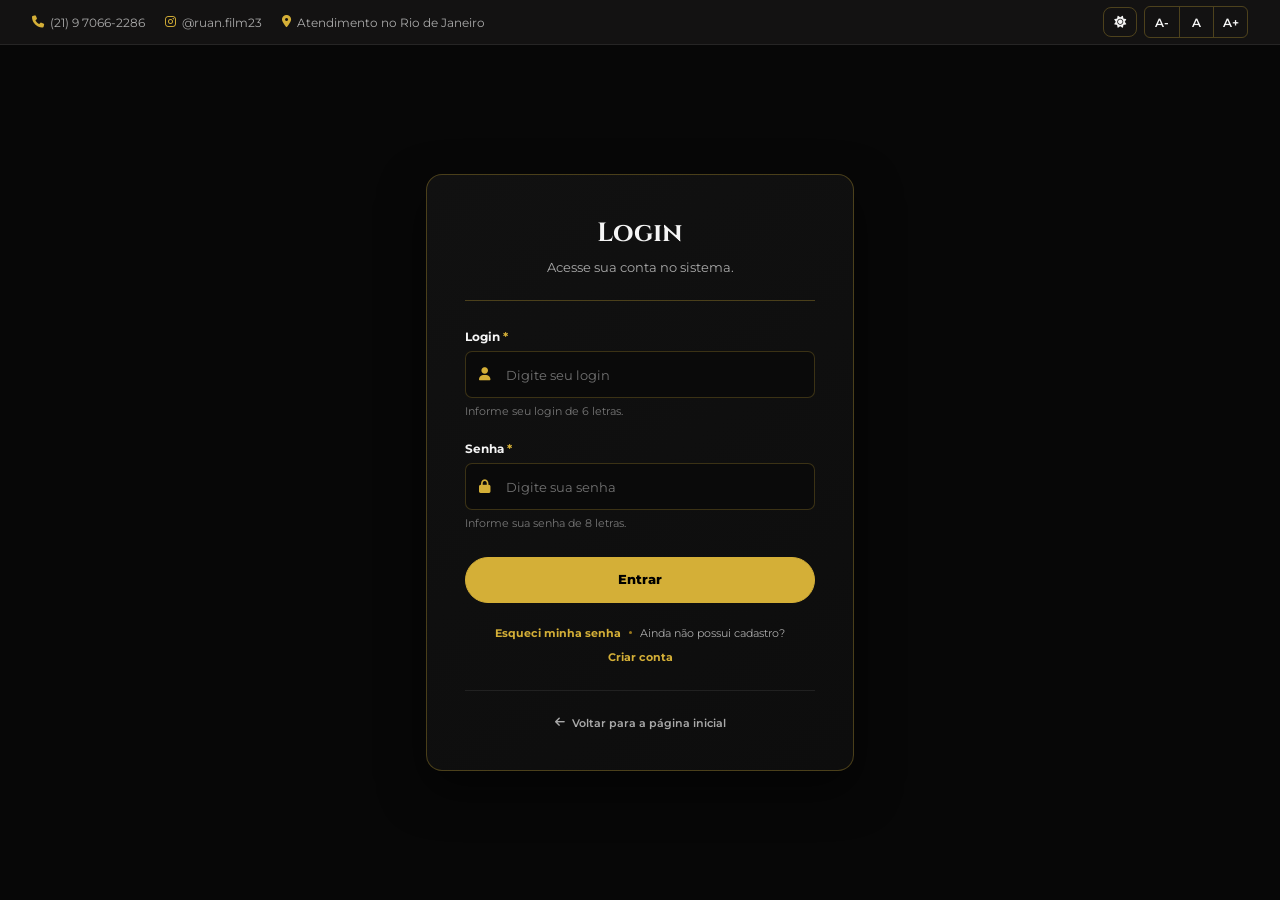
<file: Projeto-atualizado-main/login.html>
<!DOCTYPE html>
<html lang="pt-BR">
<head>
    <meta charset="UTF-8">
    <meta name="viewport" content="width=device-width, initial-scale=1.0">
    <title>RUAN INSULFILM - Login</title>

    <link href="https://cdnjs.cloudflare.com/ajax/libs/font-awesome/6.4.0/css/all.min.css" rel="stylesheet">
    <link href="https://fonts.googleapis.com/css2?family=Cinzel:wght@500;700;800;900&family=Montserrat:wght@300;400;500;600;700;800&display=swap" rel="stylesheet">

    <link rel="stylesheet" href="index.css">
    <link rel="stylesheet" href="login.css">
</head>

<body>
    <input type="checkbox" id="theme-toggle" class="css-control">
    <input type="radio" name="font-size" id="font-size-1" class="css-control">
    <input type="radio" name="font-size" id="font-size-2" class="css-control">
    <input type="radio" name="font-size" id="font-size-3" class="css-control">
    <input type="radio" name="font-size" id="font-size-4" class="css-control" checked>
    <input type="radio" name="font-size" id="font-size-5" class="css-control">
    <input type="radio" name="font-size" id="font-size-6" class="css-control">
    <input type="radio" name="font-size" id="font-size-7" class="css-control">
    <input type="checkbox" id="menu-toggle" class="css-control">

    <header>
        <div class="accessibility-bar">
            <div class="accessibility-info">
                <span>
                    <i class="fa-solid fa-phone gold-text"></i>
                    (21) 9 7066-2286
                </span>
                <span class="desktop-only">
                    <i class="fa-brands fa-instagram gold-text"></i>
                    @ruan.film23
                </span>
                <span class="desktop-large-only">
                    <i class="fa-solid fa-location-dot gold-text"></i>
                    Atendimento no Rio de Janeiro
                </span>
            </div>

            <div class="accessibility-controls">
                <label for="theme-toggle" class="access-btn theme-button" aria-label="Alternar tema claro/escuro">
                    <i class="fa-solid fa-sun theme-icon-light"></i>
                    <i class="fa-solid fa-moon theme-icon-dark"></i>
                </label>

                <div class="font-controls">
                    <div class="font-step font-step-decrease">
                        <label for="font-size-3" class="access-btn">A-</label>
                        <label for="font-size-2" class="access-btn">A-</label>
                        <label for="font-size-1" class="access-btn">A-</label>
                        <label for="font-size-1" class="access-btn disabled-control">A-</label>
                    </div>

                    <label for="font-size-4" class="access-btn font-reset">A</label>

                    <div class="font-step font-step-increase">
                        <label for="font-size-5" class="access-btn">A+</label>
                        <label for="font-size-6" class="access-btn">A+</label>
                        <label for="font-size-7" class="access-btn">A+</label>
                        <label for="font-size-7" class="access-btn disabled-control">A+</label>
                    </div>
                </div>
            </div>
        </div>
    </header>

    <main class="login-page">
        <section class="login-card">
            <div class="login-header">
                <h1>Login</h1>
                <p>Acesse sua conta no sistema.</p>
            </div>

            <form class="login-form" action="#" method="post">
                <div class="form-group">
                    <label for="login">
                        Login <span>*</span>
                    </label>

                    <div class="input-box">
                        <i class="fa-solid fa-user"></i>
                        <input
                            type="text"
                            id="login"
                            name="login"
                            placeholder="Digite seu login"
                            minlength="6"
                            maxlength="6"
                            pattern="[A-Za-z]{6}"
                            autocomplete="username"
                            required
                        >
                    </div>

                    <small>Informe seu login de 6 letras.</small>
                </div>

                <div class="form-group">
                    <label for="senha">
                        Senha <span>*</span>
                    </label>

                    <div class="input-box">
                        <i class="fa-solid fa-lock"></i>
                        <input
                            type="password"
                            id="senha"
                            name="senha"
                            placeholder="Digite sua senha"
                            minlength="8"
                            maxlength="8"
                            pattern="[A-Za-z]{8}"
                            autocomplete="current-password"
                            required
                        >
                    </div>

                    <small>Informe sua senha de 8 letras.</small>
                </div>

                <button type="submit" class="btn-gold">
                    Entrar
                </button>

                <div class="login-links">
                    <a href="recuperarsenha.html" class="forgot-link">Esqueci minha senha</a>
                    <span class="separator"></span>
                    <span class="new-account">Ainda não possui cadastro?</span>
                    <a href="cadastro.html" class="register-link">Criar conta</a>
                </div>
            </form>

            <div class="back-home">
                <a href="index.html">
                    <i class="fa-solid fa-arrow-left"></i>
                    Voltar para a página inicial
                </a>
            </div>
        </section>
    </main>

    <script src="darkmode.js"></script>
    <script src="validacao.js"></script>
</body>
</html>
</file>
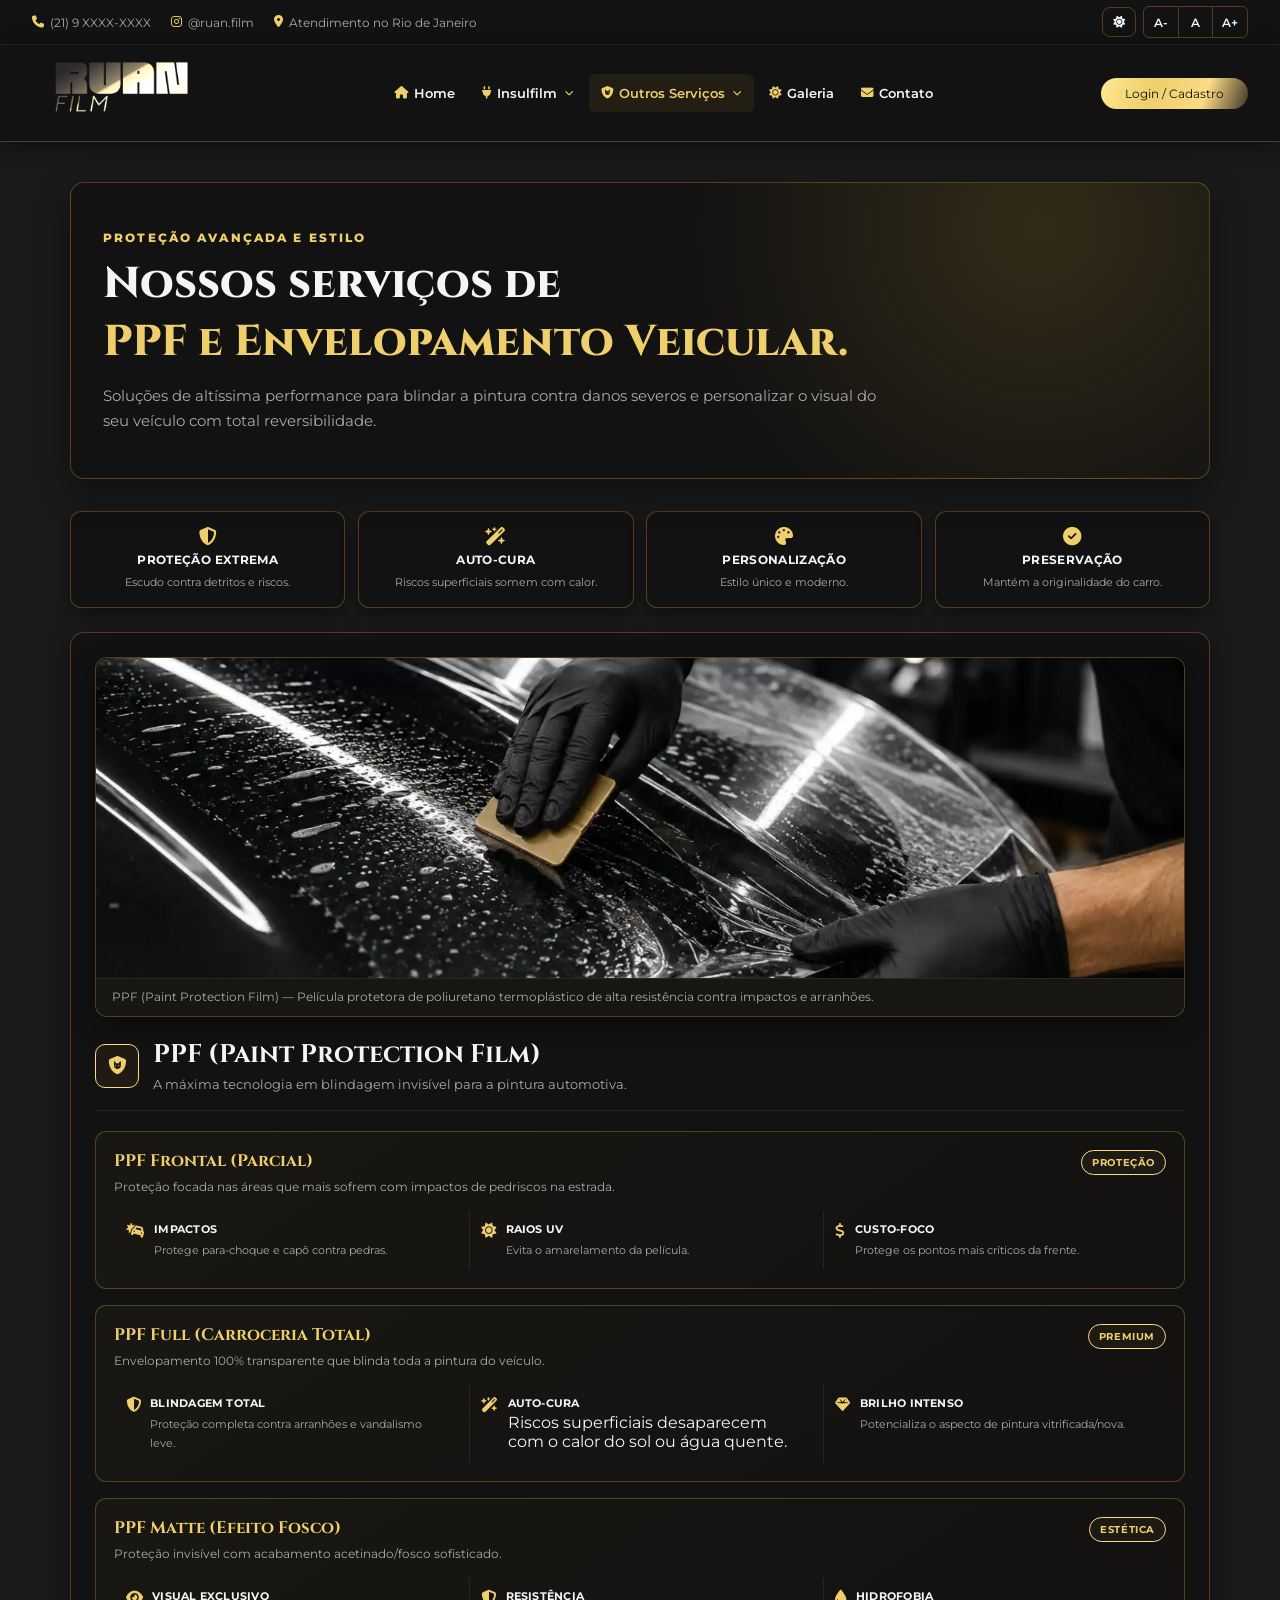
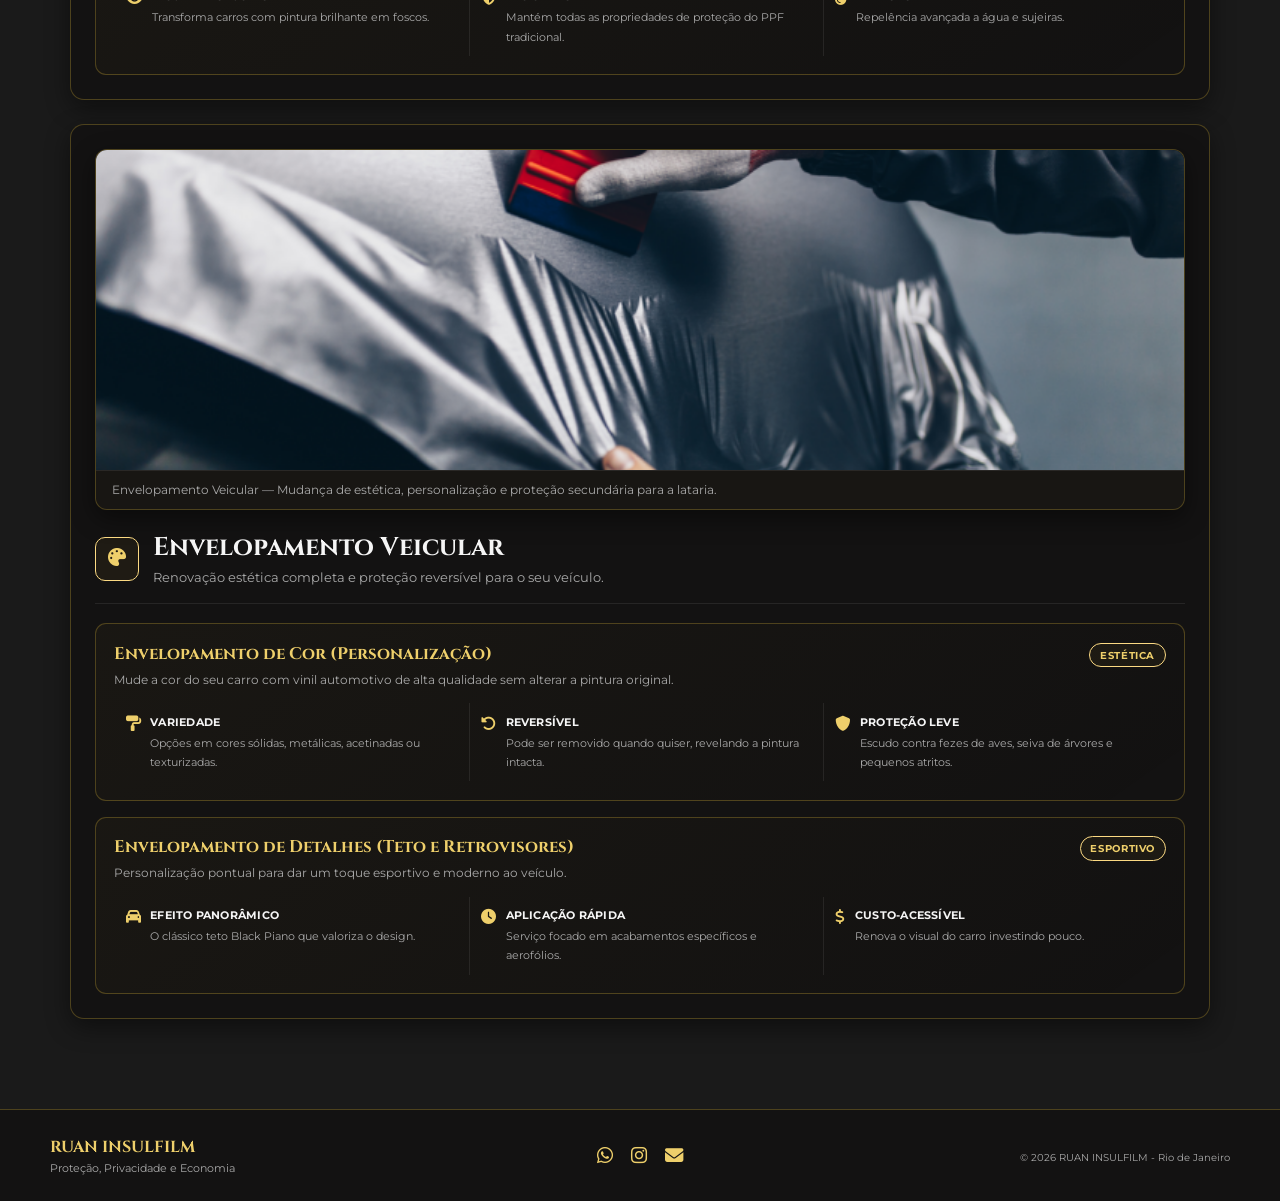
<file: Projeto-atualizado-main/outros-servicos.html>
<!DOCTYPE html>
<html lang="pt-BR">
<head>
    <meta charset="UTF-8">
    <meta name="viewport" content="width=device-width, initial-scale=1.0">
    <title>RUAN FILM - Outros Serviços</title>
    <link href="https://cdnjs.cloudflare.com/ajax/libs/font-awesome/6.4.0/css/all.min.css" rel="stylesheet">
    <link href="https://fonts.googleapis.com/css2?family=Cinzel:wght@500;700;800;900&family=Montserrat:wght@300;400;500;600;700;800&display=swap" rel="stylesheet">
    <link rel="stylesheet" href="index.css">
    <link rel="stylesheet" href="outros-servicos.css">
</head>
<body>
    <input type="checkbox" id="theme-toggle" class="css-control">
    <input type="radio" name="font-size" id="font-size-1" class="css-control">
    <input type="radio" name="font-size" id="font-size-2" class="css-control">
    <input type="radio" name="font-size" id="font-size-3" class="css-control">
    <input type="radio" name="font-size" id="font-size-4" class="css-control" checked>
    <input type="radio" name="font-size" id="font-size-5" class="css-control">
    <input type="radio" name="font-size" id="font-size-6" class="css-control">
    <input type="radio" name="font-size" id="font-size-7" class="css-control">
    <input type="checkbox" id="menu-toggle" class="css-control">

    <header>
        <div class="accessibility-bar">
            <div class="accessibility-info">
                <span><i class="fa-solid fa-phone gold-text"></i>(21) 9 XXXX-XXXX</span>
                <span class="desktop-only"><i class="fa-brands fa-instagram gold-text"></i>@ruan.film</span>
                <span class="desktop-large-only"><i class="fa-solid fa-location-dot gold-text"></i>Atendimento no Rio de Janeiro</span>
            </div>
            <div class="accessibility-controls">
                <label for="theme-toggle" class="access-btn theme-button" aria-label="Alternar tema claro/escuro">
                    <i class="fa-solid fa-sun theme-icon-light"></i>
                    <i class="fa-solid fa-moon theme-icon-dark"></i>
                </label>
                <div class="font-controls">
                    <label for="font-size-3" class="access-btn">A-</label>
                    <label for="font-size-4" class="access-btn">A</label>
                    <label for="font-size-5" class="access-btn">A+</label>
                </div>
            </div>
        </div>

        <nav class="app-navbar">
            <div class="navbar-container">
                <a class="navbar-brand" href="index.html">
                    <img src="img/logo/ruaninsulfilmlogo.png" alt="Ruan Film" class="brand-image">
                </a>

                <label for="menu-toggle" class="navbar-toggler">
                    <i class="fa-solid fa-bars"></i>
                </label>

                <div class="navbar-menu">
                    <ul class="navbar-nav">
                        <li><a href="index.html" class="nav-link-custom "><i class="fa-solid fa-house"></i>Home</a></li>
                        <li class="nav-item dropdown">
                            <a href="insulfilm.html" class="nav-link-custom " aria-haspopup="true">
                                <i class="fa-solid fa-plug"></i>
                                Insulfilm
                                <i class="fa-solid fa-chevron-down dropdown-chevron"></i>
                            </a>
                            <ul class="submenu">
                                <li><a href="insulfilm.html#residencial">Residencial</a></li>
                                <li><a href="insulfilm.html#automotivo">Automotivo</a></li>
                                <li><a href="insulfilm.html#seguranca">Para Segurança</a></li>
                                <li><a href="insulfilm.html#comercial">Comercial</a></li>
                            </ul>
                        </li>
                        <li class="nav-item dropdown">
                            <a href="outros-servicos.html" class="nav-link-custom active" aria-haspopup="true">
                                <i class="fa-solid fa-shield-cat"></i>
                                Outros Serviços
                                <i class="fa-solid fa-chevron-down dropdown-chevron"></i>
                            </a>
                            <ul class="submenu">
                                <li><a href="outros-servicos.html#ppf">PPF (Paint Protection Film)</a></li>
                                <li><a href="outros-servicos.html#envelopamento">Envelopamento Veicular</a></li>
                            </ul>
                        </li>
                        <li><a href="galeria.html" class="nav-link-custom "><i class="fa-solid fa-sun"></i>Galeria</a></li>
                        <li><a href="contato.html" class="nav-link-custom "><i class="fa-solid fa-envelope"></i>Contato</a></li>
                    </ul>
                    <div class="navbar-actions">
                        <a href="login.html" class="btn-gold">Login / Cadastro</a>
                    </div>
                </div>
            </div>
        </nav>
    </header>

   <main class="inner-main film-page">
        <section class="inner-hero">
            <span class="film-kicker">Proteção avançada e estilo</span>
            <h1 class="film-hero-title"><span>Nossos serviços de</span><span class="gold-line">PPF e Envelopamento Veicular.</span></h1>
            <p class="film-hero-copy">Soluções de altíssima performance para blindar a pintura contra danos severos e personalizar o visual do seu veículo com total reversibilidade.</p>
        </section>

        <div class="quality-grid">
            <div class="quality-card">
                <i class="fa-solid fa-shield-halved"></i>
                <strong>Proteção Extrema</strong>
                <span>Escudo contra detritos e riscos.</span>
            </div>
            <div class="quality-card">
                <i class="fa-solid fa-wand-magic-sparkles"></i>
                <strong>Auto-Cura</strong>
                <span>Riscos superficiais somem com calor.</span>
            </div>
            <div class="quality-card">
                <i class="fa-solid fa-palette"></i>
                <strong>Personalização</strong>
                <span>Estilo único e moderno.</span>
            </div>
            <div class="quality-card">
                <i class="fa-solid fa-circle-check"></i>
                <strong>Preservação</strong>
                <span>Mantém a originalidade do carro.</span>
            </div>
        </div>

        <!-- SEÇÃO PPF (Paint Protection Film) -->
        <section class="film-section" id="ppf">
            <figure class="film-section-media">
                <img src="img/insulfilm/ppf.png" alt="Aplicação de película PPF na pintura de um veículo" loading="lazy">
                <figcaption>PPF (Paint Protection Film) — Película protetora de poliuretano termoplástico de alta resistência contra impactos e arranhões.</figcaption>
            </figure>

            <div class="film-section-heading">
                <div class="section-icon"><i class="fa-solid fa-shield-cat"></i></div>
                <div>
                    <h2>PPF (Paint Protection Film)</h2>
                    <p>A máxima tecnologia em blindagem invisível para a pintura automotiva.</p>
                </div>
            </div>

            <div class="film-grid">
                <!-- PPF Frontal -->
                <article class="film-card">
                    <div class="film-card-head">
                        <div>
                            <h3>PPF Frontal (Parcial)</h3>
                            <p class="film-purpose">Proteção focada nas áreas que mais sofrem com impactos de pedriscos na estrada.</p>
                        </div>
                        <span class="film-tag">Proteção</span>
                    </div>
                    <div class="film-benefits">
                        <div class="benefit"><i class="fa-solid fa-car-burst"></i><div><strong>Impactos</strong><span>Protege para-choque e capô contra pedras.</span></div></div>
                        <div class="benefit"><i class="fa-solid fa-sun"></i><div><strong>Raios UV</strong><span>Evita o amarelamento da película.</span></div></div>
                        <div class="benefit"><i class="fa-solid fa-dollar-sign"></i><div><strong>Custo-foco</strong><span>Protege os pontos mais críticos da frente.</span></div></div>
                    </div>
                </article>

                <!-- PPF Full / Total -->
                <article class="film-card">
                    <div class="film-card-head">
                        <div>
                            <h3>PPF Full (Carroceria Total)</h3>
                            <p class="film-purpose">Envelopamento 100% transparente que blinda toda a pintura do veículo.</p>
                        </div>
                        <span class="film-tag">Premium</span>
                    </div>
                    <div class="film-benefits">
                        <div class="benefit"><i class="fa-solid fa-shield-halved"></i><div><strong>Blindagem Total</strong><span>Proteção completa contra arranhões e vandalismo leve.</span></div></div>
                        <div class="benefit"><i class="fa-solid fa-wand-magic-sparkles"></i><div><strong>Auto-Cura</strong><div>Riscos superficiais desaparecem com o calor do sol ou água quente.</div></div></div>
                        <div class="benefit"><i class="fa-solid fa-gem"></i><div><strong>Brilho Intenso</strong><span>Potencializa o aspecto de pintura vitrificada/nova.</span></div></div>
                    </div>
                </article>

                <!-- PPF Matte / Fosco -->
                <article class="film-card">
                    <div class="film-card-head">
                        <div>
                            <h3>PPF Matte (Efeito Fosco)</h3>
                            <p class="film-purpose">Proteção invisível com acabamento acetinado/fosco sofisticado.</p>
                        </div>
                        <span class="film-tag">Estética</span>
                    </div>
                    <div class="film-benefits">
                        <div class="benefit"><i class="fa-solid fa-eye"></i><div><strong>Visual Exclusivo</strong><span>Transforma carros com pintura brilhante em foscos.</span></div></div>
                        <div class="benefit"><i class="fa-solid fa-shield-halved"></i><div><strong>Resistência</strong><span>Mantém todas as propriedades de proteção do PPF tradicional.</span></div></div>
                        <div class="benefit"><i class="fa-solid fa-droplet"></i><div><strong>Hidrofobia</strong><span>Repelência avançada a água e sujeiras.</span></div></div>
                    </div>
                </article>
            </div>
        </section>

        <!-- SEÇÃO ENVELOPAMENTO VEICULAR -->
        <section class="film-section" id="envelopamento">
            <figure class="film-section-media">
                <img src="img/insulfilm/envelopamento.png" alt="Exemplo de envelopamento veicular customizado" loading="lazy">
                <figcaption>Envelopamento Veicular — Mudança de estética, personalização e proteção secundária para a lataria.</figcaption>
            </figure>

            <div class="film-section-heading">
                <div class="section-icon"><i class="fa-solid fa-palette"></i></div>
                <div>
                    <h2>Envelopamento Veicular</h2>
                    <p>Renovação estética completa e proteção reversível para o seu veículo.</p>
                </div>
            </div>

            <div class="film-grid">
                <!-- Envelopamento Total de Cor -->
                <article class="film-card">
                    <div class="film-card-head">
                        <div>
                            <h3>Envelopamento de Cor (Personalização)</h3>
                            <p class="film-purpose">Mude a cor do seu carro com vinil automotivo de alta qualidade sem alterar a pintura original.</p>
                        </div>
                        <span class="film-tag">Estética</span>
                    </div>
                    <div class="film-benefits">
                        <div class="benefit"><i class="fa-solid fa-paint-roller"></i><div><strong>Variedade</strong><span>Opções em cores sólidas, metálicas, acetinadas ou texturizadas.</span></div></div>
                        <div class="benefit"><i class="fa-solid fa-rotate-left"></i><div><strong>Reversível</strong><span>Pode ser removido quando quiser, revelando a pintura intacta.</span></div></div>
                        <div class="benefit"><i class="fa-solid fa-shield"></i><div><strong>Proteção leve</strong><span>Escudo contra fezes de aves, seiva de árvores e pequenos atritos.</span></div></div>
                    </div>
                </article>

                <!-- Teto Black Piano / Detalhes -->
                <article class="film-card">
                    <div class="film-card-head">
                        <div>
                            <h3>Envelopamento de Detalhes (Teto e Retrovisores)</h3>
                            <p class="film-purpose">Personalização pontual para dar um toque esportivo e moderno ao veículo.</p>
                        </div>
                        <span class="film-tag">Esportivo</span>
                    </div>
                    <div class="film-benefits">
                        <div class="benefit"><i class="fa-solid fa-car"></i><div><strong>Efeito Panorâmico</strong><span>O clássico teto Black Piano que valoriza o design.</span></div></div>
                        <div class="benefit"><i class="fa-solid fa-clock"></i><div><strong>Aplicação Rápida</strong><span>Serviço focado em acabamentos específicos e aerofólios.</span></div></div>
                        <div class="benefit"><i class="fa-solid fa-dollar-sign"></i><div><strong>Custo-Acessível</strong><span>Renova o visual do carro investindo pouco.</span></div></div>
                    </div>
                </article>
            </div>
        </section>
    </main>

    <footer class="footer">
        <div class="footer-container">
            <div class="footer-brand">
                <h3>RUAN INSULFILM</h3>
                <p>Proteção, Privacidade e Economia</p>
            </div>
            <div class="footer-social">
                <a href="#" aria-label="WhatsApp"><i class="fa-brands fa-whatsapp"></i></a>
                <a href="#" aria-label="Instagram"><i class="fa-brands fa-instagram"></i></a>
                <a href="#" aria-label="E-mail"><i class="fa-solid fa-envelope"></i></a>
            </div>
            <div class="footer-copy"><span>© 2026 RUAN INSULFILM - Rio de Janeiro</span></div>
        </div>
    </footer>
    <script src="darkmode.js"></script>
</body>
</html>
</file>
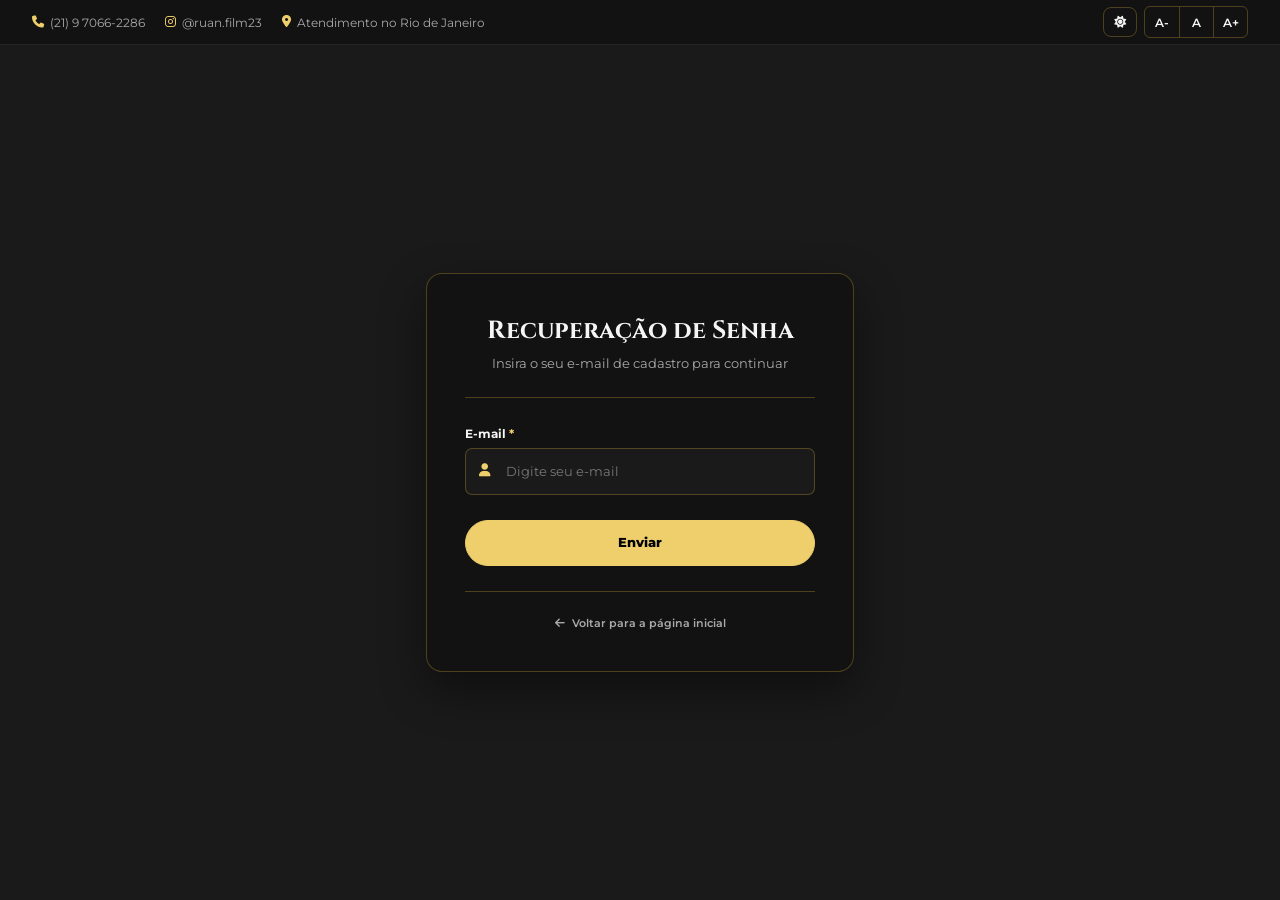
<file: Projeto-atualizado-main/recuperarsenha.html>
<!DOCTYPE html>
<html lang="pt-BR">
<head>
    <meta charset="UTF-8">
    <meta name="viewport" content="width=device-width, initial-scale=1.0">

    <title>RUAN INSULFILM - Recupere sua Senha</title>

    <!-- Font Awesome - somente CSS -->
    <link
        href="https://cdnjs.cloudflare.com/ajax/libs/font-awesome/6.4.0/css/all.min.css"
        rel="stylesheet"
    >

    <!-- Google Fonts - somente CSS -->
    <link
        href="https://fonts.googleapis.com/css2?family=Cinzel:wght@500;700;800;900&family=Montserrat:wght@300;400;500;600;700;800&display=swap"
        rel="stylesheet"
    >

    <link rel="stylesheet" href="index.css">
    <link rel="stylesheet" href="recuperarsenha.css">
</head>

<body>
    <input type="checkbox" id="theme-toggle" class="css-control">
    <input type="radio" name="font-size" id="font-size-1" class="css-control">
    <input type="radio" name="font-size" id="font-size-2" class="css-control">
    <input type="radio" name="font-size" id="font-size-3" class="css-control">
    <input type="radio" name="font-size" id="font-size-4" class="css-control" checked>
    <input type="radio" name="font-size" id="font-size-5" class="css-control">
    <input type="radio" name="font-size" id="font-size-6" class="css-control">
    <input type="radio" name="font-size" id="font-size-7" class="css-control">

    <header>
        <div class="accessibility-bar">
            <div class="accessibility-info">
                <span><i class="fa-solid fa-phone gold-text"></i>(21) 9 7066-2286</span>
                <span class="desktop-only"><i class="fa-brands fa-instagram gold-text"></i>@ruan.film23</span>
                <span class="desktop-large-only"><i class="fa-solid fa-location-dot gold-text"></i>Atendimento no Rio de Janeiro</span>
            </div>
            <div class="accessibility-controls">
                <label for="theme-toggle" class="access-btn theme-button" aria-label="Alternar tema claro/escuro">
                    <i class="fa-solid fa-sun theme-icon-light"></i>
                    <i class="fa-solid fa-moon theme-icon-dark"></i>
                </label>
                <div class="font-controls">
                    <div class="font-step font-step-decrease">
                        <label for="font-size-3" class="access-btn">A-</label>
                        <label for="font-size-2" class="access-btn">A-</label>
                        <label for="font-size-1" class="access-btn">A-</label>
                        <label for="font-size-1" class="access-btn disabled-control">A-</label>
                    </div>
                    <label for="font-size-4" class="access-btn font-reset">A</label>
                    <div class="font-step font-step-increase">
                        <label for="font-size-5" class="access-btn">A+</label>
                        <label for="font-size-6" class="access-btn">A+</label>
                        <label for="font-size-7" class="access-btn">A+</label>
                        <label for="font-size-7" class="access-btn disabled-control">A+</label>
                    </div>
                </div>
            </div>
        </div>
    </header>

    <main class="login-page">

        <section class="login-card">

            <div class="login-header">

            
                <h1>Recuperação de Senha</h1>
            
                <p>
                    Insira o seu e-mail de cadastro para continuar
                </p>
            
            </div>


            <form class="login-form" action="#" method="post">

                <div class="form-group">
                    <label for="email" class="form-label">
                        E-mail <span>*</span>
                    </label>

                    <div class="input-box">
                        <i class="fa-solid fa-user"></i>

                        <input
                            type="email"
                            id="email"
                            name="email"
                            placeholder="Digite seu e-mail"
                            autocomplete="email"
                            required
                        >
                    </div>
                </div>


               

                <button type="submit" class="btn-gold">
                    Enviar
                </button>


               

            </form>


            <div class="back-home">
                <a href="index.html">
                    <i class="fa-solid fa-arrow-left"></i>
                    Voltar para a página inicial
                </a>
            </div>

        </section>

    </main>
    <script src="darkmode.js"></script>
    <script src="validacao.js"></script>
</body>
</html>
</file>
<file: Projeto-atualizado-main/index.css>
/* ============================================================
   RUAN FILM - CSS COMPLETO
   ATUALIZADO PARA SUPORTAR DARK/LIGHT MODE VIA JAVASCRIPT (.light-mode)
   ============================================================ */

   :root {
    --gold: #eecf6b;
    --gold-light: #ffe991;
    --gold-dark: #fcda83;

    --bg-body: #1A1A1A;
    --bg-header: #131212;
    --bg-navbar: #131212;
    --bg-card: #131212;
    --bg-card-hover: #131212;
    --bg-hero: #131212;

    --text-main: #f5f5f5;
    --text-secondary: #a9a9a9;
    --text-muted: #777777;

    --border: rgba(212, 175, 55, 0.30);
    --border-strong: rgba(212, 175, 55, 0.65);
    --border-light: rgba(255, 255, 255, 0.08);
    --shadow: rgba(0, 0, 0, 0.45);

    --font-main: "Montserrat", sans-serif;
    --font-title: "Cinzel", serif;
    --page-width: 1180px;
}

/* ============================================================
   LIGHT MODE (Fundo Branco / Claro via JavaScript .light-mode)
   ============================================================ */

body.light-mode {
    --bg-body: #f3f3f3;
    --bg-header: #ffffff;
    --bg-navbar: #ffffff;
    --bg-card: #ffffff;
    --bg-card-hover: #fafafa;
    --bg-hero: #ffffff;

    --text-main: #181818;
    --text-secondary: #555555;
    --text-muted: #777777;

    --gold: #b8972e;
    --gold-light: #d4af37;
    --gold-dark: #826315;

    --border: rgba(156, 124, 31, 0.35);
    --border-strong: rgba(156, 124, 31, 0.65);
    --border-light: rgba(0, 0, 0, 0.09);
    --shadow: rgba(0, 0, 0, 0.12);
}

/* ============================================================
   RESET
   ============================================================ */

* {
    box-sizing: border-box;
}

html {
    margin: 0;
    padding: 0;
    font-size: 16px;
    scroll-behavior: smooth;
}

body {
    min-height: 100vh;
    margin: 0;
    padding: 0;
    background: var(--bg-body);
    color: var(--text-main);
    font-family: var(--font-main);
    font-size: 1rem;
    transition: background-color 0.25s ease, color 0.25s ease;
}

a {
    color: inherit;
    text-decoration: none;
}

img {
    max-width: 100%;
    height: auto;
}

.css-control {
    position: absolute;
    width: 1px;
    height: 1px;
    opacity: 0;
    pointer-events: none;
}

/* ============================================================
   TAMANHO DA FONTE - 7 NÍVEIS
   ============================================================ */

html:has(#font-size-1:checked) { font-size: 13px; }
html:has(#font-size-2:checked) { font-size: 14px; }
html:has(#font-size-3:checked) { font-size: 15px; }
html:has(#font-size-4:checked) { font-size: 16px; }
html:has(#font-size-5:checked) { font-size: 17px; }
html:has(#font-size-6:checked) { font-size: 18px; }
html:has(#font-size-7:checked) { font-size: 19px; }

.font-controls {
    display: inline-flex;
    align-items: center;
    gap: 0;
    border: 1px solid var(--border);
    border-radius: 6px;
    overflow: hidden;
}

.font-controls .access-btn {
    border: 0;
    border-radius: 0;
}

.font-controls > .access-btn + .access-btn,
.font-controls > .font-reset,
.font-controls > .font-step-increase {
    border-left: 1px solid var(--border);
}

.font-step {
    position: relative;
    width: 34px;
    height: 30px;
}

.font-step .access-btn {
    position: absolute;
    inset: 0;
    width: 34px;
    height: 30px;
    display: none;
}

html:has(#font-size-4:checked) .font-step-decrease label[for="font-size-3"],
html:has(#font-size-3:checked) .font-step-decrease label[for="font-size-2"],
html:has(#font-size-2:checked) .font-step-decrease label[for="font-size-1"],
html:has(#font-size-1:checked) .font-step-decrease .disabled-control {
    display: inline-flex;
}

html:has(#font-size-4:checked) .font-step-increase label[for="font-size-5"],
html:has(#font-size-5:checked) .font-step-increase label[for="font-size-6"],
html:has(#font-size-6:checked) .font-step-increase label[for="font-size-7"],
html:has(#font-size-7:checked) .font-step-increase .disabled-control {
    display: inline-flex;
}

.disabled-control {
    cursor: not-allowed !important;
    opacity: 0.45;
}

.font-reset {
    border-radius: 0;
}

.font-step-decrease .access-btn {
    border-radius: 4px 0 0 4px;
}

.font-step-increase .access-btn {
    border-radius: 0 4px 4px 0;
}

/* ============================================================
   BOTÕES DE ACESSIBILIDADE
   ============================================================ */

.access-btn {
    min-width: 34px;
    min-height: 30px;
    padding: 0.3125rem 0.5625rem;
    display: inline-flex;
    align-items: center;
    justify-content: center;
    border: 1px solid var(--border);
    background: transparent;
    color: var(--text-main);
    font-family: var(--font-main);
    font-size: 0.75rem;
    font-weight: 600;
    cursor: pointer;
    transition: background-color 0.2s ease, color 0.2s ease, border-color 0.2s ease, transform 0.15s ease;
}

.access-btn:hover {
    background: var(--gold);
    border-color: var(--gold);
    color: #000;
}

.access-btn:active {
    transform: scale(0.95);
}

/* ============================================================
   ACESSIBILIDADE BAR
   ============================================================ */

.accessibility-bar {
    width: 100%;
    min-height: 42px;
    padding: 0.375rem 2rem;
    display: flex;
    align-items: center;
    justify-content: space-between;
    gap: 0.9375rem;
    background: var(--bg-header);
    border-bottom: 1px solid var(--border-light);
}

.accessibility-info {
    display: flex;
    align-items: center;
    gap: 1.25rem;
}

.accessibility-info span {
    display: inline-flex;
    align-items: center;
    gap: 0.375rem;
    color: var(--text-secondary);
    font-size: 0.76rem;
    white-space: nowrap;
}

.accessibility-info i {
    color: var(--gold);
}

.accessibility-controls {
    display: flex;
    align-items: center;
    gap: 0.4375rem;
    flex-shrink: 0;
}

/* ============================================================
   TEMA
   ============================================================ */

.theme-button {
    gap: 0.375rem;
    padding-left: 0.6875rem;
    padding-right: 0.6875rem;
    width: 34px;
    height: 30px;
    border-radius: 8px;
}

.theme-icon-dark {
    display: none;
}

.theme-icon-light {
    display: inline;
}

body.light-mode .theme-icon-light {
    display: none;
}

body.light-mode .theme-icon-dark {
    display: inline;
}

/* ============================================================
   TIPOGRAFIA
   ============================================================ */

.brand-title {
    font-family: var(--font-title);
    font-weight: 800;
    letter-spacing: 0.0625rem;
}

.gold-text {
    color: var(--gold) !important;
}

.text-secondary {
    color: var(--text-secondary);
}

/* ============================================================
   NAVBAR
   ============================================================ */

header {
    position: sticky;
    top: 0;
    z-index: 1000;
}

.app-navbar {
    width: 100%;
    min-height: 70px;
    background: var(--bg-navbar);
    border-bottom: 1px solid var(--border);
    box-shadow: 0 5px 20px var(--shadow);
    transition: background-color 0.25s ease, border-color 0.25s ease;
}

.navbar-container {
    width: 100%;
    max-width: 1380px;
    min-height: 70px;
    margin: 0 auto;
    padding: 0.5rem 2rem;
    display: flex;
    align-items: center;
}

.navbar-brand {
    display: flex;
    align-items: center;
    gap: 0.6875rem;
    margin-right: 2.125rem;
    flex-shrink: 0;
}

.brand-icon {
    color: var(--gold);
    font-size: 1.55rem;
}

.brand-content {
    display: flex;
    flex-direction: column;
    gap: 0.0625rem;
}

.brand-content .brand-title {
    color: var(--gold);
    font-size: 1.05rem;
    line-height: 1;
}

.brand-subtitle {
    color: var(--text-secondary);
    font-size: 0.60rem;
    font-weight: 600;
    white-space: nowrap;
}

/* ============================================================
   MENU MOBILE
   ============================================================ */

.navbar-toggler {
    display: none;
    width: 42px;
    height: 38px;
    margin-left: auto;
    align-items: center;
    justify-content: center;
    border: 1px solid var(--border);
    border-radius: 6px;
    background: transparent;
    color: var(--gold);
    font-size: 1.15rem;
    cursor: pointer;
}

.navbar-toggler:hover {
    background: var(--gold);
    color: #000;
}

.navbar-menu {
    flex: 1;
    display: flex;
    align-items: center;
    justify-content: space-between;
    gap: 1.25rem;
}

.navbar-nav {
    flex: 1;
    justify-content: center;
    display: flex;
    align-items: center;
    gap: 0.1875rem;
    margin: 0;
    padding: 0;
    list-style: none;
}

.navbar-nav > li {
    position: relative;
}

.nav-link-custom {
    min-height: 38px;
    padding: 0.5rem 0.75rem;
    display: inline-flex;
    align-items: center;
    gap: 0.375rem;
    border-radius: 6px;
    color: var(--text-main);
    font-size: 0.80rem;
    font-weight: 600;
    white-space: nowrap;
    transition: color 0.2s ease, background-color 0.2s ease;
}

.nav-link-custom i {
    color: var(--gold);
    font-size: 0.78rem;
}

.nav-link-custom:hover,
.dropdown:hover > .nav-link-custom,
.dropdown:focus-within > .nav-link-custom {
    color: var(--gold);
    background: rgba(212, 175, 55, 0.10);
}

.nav-link-custom.active {
    color: var(--gold);
    background: rgba(212, 175, 55, 0.08);
}

.dropdown-chevron {
    margin-left: 0.125rem;
    font-size: 0.55rem !important;
    transition: transform 0.2s ease;
}

.dropdown:hover .dropdown-chevron,
.dropdown:focus-within .dropdown-chevron {
    transform: rotate(180deg);
}

/* ============================================================
   SUBMENU HOVER - SEM JAVASCRIPT
   ============================================================ */

.submenu {
    position: absolute;
    top: calc(100% + 0.35rem);
    left: 0;
    z-index: 1000;
    min-width: 215px;
    margin: 0;
    padding: 0.4rem;
    display: none;
    list-style: none;
    background: var(--bg-navbar);
    border: 1px solid var(--border);
    border-radius: 8px;
    box-shadow: 0 12px 28px var(--shadow);
}

.dropdown:hover .submenu,
.dropdown:focus-within .submenu {
    display: block;
}

.submenu::before {
    content: "";
    position: absolute;
    top: -0.4rem;
    left: 0;
    width: 100%;
    height: 0.4rem;
}

.submenu li {
    width: 100%;
}

.submenu a {
    width: 100%;
    padding: 0.6rem 0.75rem;
    display: flex;
    align-items: center;
    color: var(--text-main);
    border-radius: 5px;
    font-size: 0.76rem;
    line-height: 1.3;
    transition: background-color 0.2s ease, color 0.2s ease, padding-left 0.2s ease;
}

.submenu a:hover {
    padding-left: 1rem;
    background: rgba(212, 175, 55, 0.12);
    color: var(--gold);
}

/* ============================================================
   BOTÕES DA NAVBAR
   ============================================================ */

.brand-image {
    width: 180px;
    max-height: 80px;
    object-fit: contain;
}

.navbar-actions {
    display: flex;
    align-items: center;
    gap: 0.5rem;
    flex-shrink: 0;
}

.navbar-image-access {
    position: relative;
    display: block;
    width: 190px;
    flex-shrink: 0;
}

.navbar-image-access img {
    display: block;
    width: 100%;
    height: auto;
}

.navbar-image-access a {
    position: absolute;
    top: 22%;
    bottom: 22%;
    border-radius: 999px;
}

.navbar-image-access a:first-of-type {
    left: 16%;
    width: 33%;
}

.navbar-image-access a:last-of-type {
    left: 49%;
    width: 36%;
}

.navbar-image-access a:focus-visible {
    outline: 2px solid var(--gold);
    outline-offset: 2px;
}

.navbar-actions .btn-gold,
.hero-actions .btn-gold {
    font-size: 12px;
    display: inline-block;
    padding: 8px 24px;
    border-radius: 30px;
    border: 0px solid var(--border-strong);

    background: linear-gradient(
        110deg,
        var(--gold-light) 0%,
        var(--gold) 35%,
        var(--gold-dark) 70%,
        #3c3527 100%
    );

    color: #111;
    text-decoration: none;
    transition: 0.3s ease;
}

.navbar-actions .btn-gold:hover,
.hero-actions .btn-gold:hover {
    background: linear-gradient(
        110deg,
        #ffffff 0%,
        var(--gold-light) 35%,
        var(--gold) 70%,
        var(--gold-dark) 100%
    );
    box-shadow: 0 0 14px rgba(212, 175, 55, 0.35);
}

/* ============================================================
   CONTEÚDO
   ============================================================ */

.main-container {
    width: 100%;
    max-width: var(--page-width);
    margin: 0 auto;
    padding: 1.75rem 1.25rem 0;
}

/* ============================================================
   HERO
   ============================================================ */

.hero-banner {
    width: 100%;
    margin: 0 0 2.375rem;
    padding: 3.25rem 0;
    display: grid;
    grid-template-columns: minmax(0, 1.05fr) minmax(0, 0.95fr);
    align-items: center;
    gap: 3rem;
    text-align: left;
    background: transparent;
}

.hero-copy {
    min-width: 0;
}

.hero-kicker {
    margin: 0 0 1.25rem;
    display: flex;
    align-items: center;
    gap: 0.625rem;
    color: var(--gold);
    font-size: 0.72rem;
    font-weight: 800;
    text-transform: uppercase;
}

.hero-kicker::before {
    width: 2rem;
    height: 1px;
    flex: 0 0 auto;
    background: var(--gold);
    content: "";
}

.hero-title {
    margin: 0 0 1.125rem;
    color: var(--text-main);
    font-family: var(--font-title);
    font-size: 3.2rem;
    font-weight: 700;
    line-height: 1.08;
}

.hero-title > span {
    display: block;
}

.hero-title-highlight {
    color: var(--gold);
}

.hero-subtitle {
    max-width: 700px;
    margin: 0 0 1.75rem;
    color: var(--text-secondary);
    font-size: 0.95rem;
    font-weight: 400;
    line-height: 1.7;
}

.hero-image {
    width: 100%;
    height: 410px;
    margin: 0;
    overflow: hidden;
    border-radius: 16px;
}

.hero-image img {
    display: block;
    width: 100%;
    height: 100%;
    object-fit: cover;
    object-position: center 55%;
}

.hero-actions {
    display: flex;
    align-items: center;
    justify-content: flex-start;
}

.hero-actions .btn-gold {
    display: inline-flex;
    align-items: center;
    gap: 0.5rem;
}

.hero-button {
    min-height: 42px;
    padding: 0.625rem 1.125rem;
    font-size: 0.82rem;
}

.ofertas {
    display: flex;
    flex-direction: column;
    align-items: center;
    gap: 0.75rem;
    margin: 0 auto 2.375rem;
    padding: 0 1rem;
    text-align: center;
}

.ofertas p:first-child {
    margin: 0;
    color: var(--gold);
    font-size: 1.2rem;
    font-weight: 400;
    line-height: 1.4;
}

.ofertas-destaque {
    font-weight: 800;
}

.ofertas p:nth-child(2) {
    width: fit-content;
    max-width: 100%;
    margin: 0;
    padding: 0.65rem 1rem;
    border: 1px solid var(--border);
    border-radius: 6px;
    background: var(--bg-card);
    color: var(--text-main);
    font-size: 0.82rem;
    line-height: 1.5;
}

/* ============================================================
   SEÇÕES
   ============================================================ */

.content-section {
    width: 100%;
    margin: 0 0 2.375rem;
    scroll-margin-top: 100px;
}

.content-section:last-child {
    margin-bottom: 1.25rem;
}

.section-header {
    width: 100%;
    margin-bottom: 1.0625rem;
    padding-bottom: 0.6875rem;
    border-bottom: 1px solid var(--border-light);
}

.content-section#sec-peliculas .section-header,
.content-section#sec-ppf .section-header {
    padding: 1rem;
    border: 1px solid var(--border);
    border-radius: 6px;
    background: var(--bg-card);
}

.ppf-feature-image {
    margin: 0;
    overflow: hidden;
    border-radius: 8px;
}

.ppf-feature-image img {
    display: block;
    width: 100%;
    height: clamp(220px, 36vw, 420px);
    object-fit: cover;
    object-position: center 58%;
}

.section-heading {
    display: flex;
    align-items: center;
    gap: 0.8125rem;
}

.film-heading-content {
    width: 100%;
}

.section-icon {
    flex-shrink: 0;
    color: var(--gold);
    font-size: 1.65rem;
}

.section-heading h2 {
    margin: 0 0 0.1875rem;
    color: var(--text-main);
    font-family: var(--font-title);
    font-size: 1.30rem;
    font-weight: 700;
    line-height: 1.35;
}

.section-heading span {
    color: var(--text-secondary);
    font-size: 0.76rem;
    line-height: 1.4;
}

.film-category-subtitle {
    display: block;
    margin-top: 0.2rem;
}

.film-category-links {
    display: grid;
    grid-template-columns: repeat(2, minmax(0, 1fr));
    gap: 1.25rem;
    margin: 1rem 0 0;
    padding: 0;
    list-style: none;
}

.film-category-links a {
    min-height: 220px;
    padding: 1rem;
    display: flex;
    flex-direction: column;
    align-items: center;
    justify-content: center;
    gap: 0.2rem;
    border: 0;
    border-radius: 36px;
    overflow: hidden;
    background-color: var(--bg-card);
    background-clip: border-box;
    background-position: center;
    background-repeat: no-repeat;
    background-size: cover;
    box-shadow: none;
    color: #fff;
    font-family: var(--font-main);
    font-size: 1.48rem;
    font-weight: 700;
    line-height: 1.4;
    text-align: center;
    text-shadow: 0 1px 4px rgba(0, 0, 0, 0.8);
    transition: background-color 0.2s ease, border-color 0.2s ease, transform 0.2s ease;
}

.film-category-links a span {
    color: rgba(255, 255, 255, 0.88);
    font-size: 0.86rem;
    font-weight: 400;
}

.film-category-links li:nth-child(1) a {
    background-image: linear-gradient(rgba(0, 0, 0, 0.38), rgba(0, 0, 0, 0.38)), url("img/insulfilm/veiculos-insulfilm.png");
}

.film-category-links li:nth-child(2) a {
    background-image: linear-gradient(rgba(0, 0, 0, 0.38), rgba(0, 0, 0, 0.38)), url("img/insulfilm/residencial-insulfilm.png");
}

.film-category-links li:nth-child(3) a {
    background-image: linear-gradient(rgba(0, 0, 0, 0.38), rgba(0, 0, 0, 0.38)), url("img/insulfilm/seguran%C3%A7a.png");
}

.film-category-links li:nth-child(4) a {
    background-image: linear-gradient(rgba(0, 0, 0, 0.38), rgba(0, 0, 0, 0.38)), url("img/insulfilm/corporativo.png");
}

.film-category-links a:hover {
    background-color: var(--bg-card-hover);
    transform: translateY(-1px);
}

.film-category-links a:focus-visible {
    outline: 2px solid var(--gold-light);
    outline-offset: 2px;
}

@media (max-width: 600px) {
    .film-category-links {
        grid-template-columns: 1fr;
    }
}

/* ============================================================
   CARDS
   ============================================================ */

.cards-grid {
    display: grid;
    grid-template-columns: repeat(3, minmax(0, 1fr));
    gap: 0.875rem;
}

.gold-card {
    min-height: 100px;
    padding: 1rem;
    display: flex;
    align-items: center;
    gap: 0.875rem;
    background: var(--bg-card);
    border: 1px solid var(--border);
    border-radius: 10px;
    box-shadow: 0 6px 18px var(--shadow);
    transition: background-color 0.2s ease, border-color 0.2s ease, transform 0.2s ease, box-shadow 0.2s ease;
}

.gold-card:hover {
    background: var(--bg-card-hover);
    border-color: var(--border-strong);
    transform: translateY(-2px);
    box-shadow: 0 10px 25px var(--shadow);
}

.card-icon {
    flex-shrink: 0;
    color: var(--gold);
    font-size: 1.65rem;
}

.gold-card h3 {
    margin: 0 0 0.25rem;
    color: var(--gold);
    font-size: 0.82rem;
    font-weight: 800;
    letter-spacing: 0.03125rem;
}

.gold-card p {
    margin: 0;
    color: var(--text-secondary);
    font-size: 0.72rem;
    line-height: 1.55;
}

/* ============================================================
   FOOTER
   ============================================================ */

.footer {
    width: 100%;
    margin-top: 1.125rem;
    padding: 1.625rem 1.25rem;
    background: var(--bg-card);
    border-top: 1px solid var(--border);
}

.footer-container {
    width: 100%;
    max-width: var(--page-width);
    margin: 0 auto;
    display: grid;
    grid-template-columns: 1fr 1fr 1fr;
    align-items: center;
    gap: 1.25rem;
}

.footer-brand {
    text-align: left;
}

.footer-brand h3 {
    margin: 0 0 0.1875rem;
    color: var(--gold);
    font-family: var(--font-title);
    font-size: 1rem;
}

.footer-brand p {
    margin: 0;
    color: var(--text-secondary);
    font-size: 0.70rem;
}

.footer-social {
    display: flex;
    align-items: center;
    justify-content: center;
    gap: 1.125rem;
}

.footer-social a {
    color: var(--gold);
    font-size: 1.15rem;
    transition: color 0.2s ease, transform 0.2s ease;
}

.footer-social a:hover {
    color: var(--gold-light);
    transform: translateY(-2px);
}

.footer-copy {
    text-align: right;
}

.footer-copy span {
    color: var(--text-secondary);
    font-size: 0.65rem;
}

/* ============================================================
   LIGHT MODE - SOMBRAS E LOGO (.light-mode)
   ============================================================ */

body.light-mode .app-navbar {
    box-shadow: 0 4px 18px rgba(0, 0, 0, 0.08);
}

body.light-mode .gold-card {
    box-shadow: 0 5px 18px rgba(0, 0, 0, 0.08);
}

body.light-mode .gold-card:hover {
    box-shadow: 0 8px 22px rgba(0, 0, 0, 0.12);
}

body.light-mode .brand-image {
    filter: brightness(0.7) contrast(1.3) sepia(60%) hue-rotate(5deg);
    transition: filter 0.3s ease;
}

/* ============================================================
   TABLET & MOBILE RESPONSIVE
   ============================================================ */

@media (max-width: 1000px) {
    .navbar-container {
        padding-left: 1.25rem;
        padding-right: 1.25rem;
    }

    .navbar-brand {
        margin-right: 1.25rem;
    }

    .nav-link-custom {
        padding-left: 0.5rem;
        padding-right: 0.5rem;
        font-size: 0.72rem;
    }

    .navbar-actions {
        gap: 0.3125rem;
    }

    .btn-gold,
    .btn-outline-gold {
        padding-left: 0.5625rem;
        padding-right: 0.5625rem;
    }
}

@media (max-width: 768px) {
    .accessibility-bar {
        padding: 0.4375rem 0.875rem;
        flex-direction: column;
        align-items: stretch;
    }

    .accessibility-info {
        justify-content: center;
        gap: 0.875rem;
    }

    .desktop-only,
    .desktop-large-only {
        display: none !important;
    }

    .accessibility-controls {
        justify-content: center;
    }

    .navbar-container {
        min-height: 62px;
        padding: 0.5rem 0.875rem;
        flex-wrap: wrap;
    }

    .navbar-brand {
        margin-right: 0;
    }

    .brand-subtitle {
        font-size: 0.55rem;
    }

    .navbar-toggler {
        display: flex;
    }

    .navbar-menu {
        width: 100%;
        flex-basis: 100%;
        display: none;
        flex-direction: column;
        align-items: stretch;
        gap: 0.75rem;
        padding: 0.9375rem 0 0.3125rem;
    }

    #menu-toggle:checked ~ header .navbar-menu {
        display: flex;
    }

    .navbar-nav {
        width: 100%;
        flex-direction: column;
        align-items: stretch;
        gap: 0.1875rem;
    }

    .nav-link-custom {
        width: 100%;
        justify-content: flex-start;
        padding: 0.625rem 0.75rem;
    }

    .submenu {
        position: static;
        width: 100%;
        min-width: 0;
        margin: 0.15rem 0 0.35rem;
        padding: 0.3rem;
        display: none;
        box-shadow: none;
        border-radius: 6px;
    }

    .dropdown:hover .submenu,
    .dropdown:focus-within .submenu {
        display: block;
    }

    .submenu a {
        padding: 0.55rem 0.75rem;
        font-size: 0.72rem;
    }

    .navbar-actions {
        width: 100%;
        display: flex;
        justify-content: center;
    }

    .navbar-image-access {
        width: 190px;
    }

    .main-container {
        padding: 1.25rem 0.875rem 0;
    }

    .hero-banner {
        padding: 2.375rem 0;
        margin-bottom: 1.875rem;
        grid-template-columns: 1fr;
        gap: 1.5rem;
    }

    .hero-title {
        font-size: 2.35rem;
    }

    .hero-image {
        height: 300px;
    }

    .hero-subtitle {
        font-size: 0.88rem;
    }

    .content-section {
        margin-bottom: 1.875rem;
    }

    .section-heading {
        align-items: flex-start;
        gap: 0.625rem;
    }

    .section-icon {
        font-size: 1.35rem;
    }

    .section-heading h2 {
        font-size: 1rem;
    }

    .section-heading span {
        font-size: 0.70rem;
    }

    .cards-grid {
        grid-template-columns: 1fr;
        gap: 0.625rem;
    }

    .gold-card {
        min-height: 86px;
        padding: 0.875rem;
    }

    .footer-container {
        grid-template-columns: 1fr;
        text-align: center;
        gap: 0.9375rem;
    }

    .footer-brand,
    .footer-copy {
        text-align: center;
    }
}

@media (max-width: 480px) {
    .accessibility-info span:first-child {
        font-size: 0.68rem;
    }

    .accessibility-controls {
        width: 100%;
        justify-content: center;
    }

    .access-btn {
        min-height: 29px;
        padding: 0.3125rem 0.5rem;
        border-radius: 1px;
    }

    .font-step,
    .font-step .access-btn {
        width: 32px;
    }

    .navbar-brand {
        gap: 0.5rem;
    }

    .brand-icon {
        font-size: 1.3rem;
    }

    .brand-content .brand-title {
        font-size: 0.90rem;
    }

    .brand-subtitle {
        display: none;
    }

    .hero-banner {
        padding: 1.875rem 0;
    }

    .hero-title {
        font-size: 1.9rem;
    }

    .hero-image {
        height: 220px;
    }

    .hero-subtitle {
        font-size: 0.8rem;
    }

    .section-heading h2 {
        font-size: 0.90rem;
    }

    .section-heading span {
        font-size: 0.65rem;
    }
}

/* ============================================================
   PÁGINAS INTERNAS
   ============================================================ */

.inner-main {
    width: 100%;
    max-width: var(--page-width);
    margin: 0 auto;
    padding: 2.5rem 1.25rem 3rem;
}

.inner-hero {
    margin-bottom: 2rem;
    padding: 2.75rem 2rem;
    text-align: center;
    background: linear-gradient(145deg, var(--bg-hero), var(--bg-card));
    border: 1px solid var(--border);
    border-radius: 14px;
    box-shadow: 0 12px 35px var(--shadow);
}

.inner-hero h1 {
    margin: 0 0 0.6rem;
    color: var(--gold);
    font-family: var(--font-title);
    font-size: 2rem;
    font-weight: 800;
}

.inner-hero p {
    max-width: 760px;
    margin: 0 auto;
    color: var(--text-secondary);
    font-size: 0.88rem;
    line-height: 1.7;
}

.page-content-grid {
    display: grid;
    grid-template-columns: repeat(2, minmax(0, 1fr));
    gap: 1rem;
}

.page-placeholder {
    min-height: 150px;
    padding: 1.35rem;
    background: var(--bg-card);
    border: 1px solid var(--border);
    border-radius: 10px;
    box-shadow: 0 6px 18px var(--shadow);
}

.page-placeholder h2,
.page-placeholder h3 {
    margin: 0 0 0.45rem;
    color: var(--gold);
    font-family: var(--font-title);
    font-size: 1rem;
}

.page-placeholder p {
    margin: 0;
    color: var(--text-secondary);
    font-size: 0.78rem;
    line-height: 1.6;
}

.page-placeholder + .page-placeholder {
    scroll-margin-top: 100px;
}

.page-section {
    margin-bottom: 1rem;
}

@media (max-width: 768px) {
    .inner-main {
        padding: 1.5rem 0.875rem 2rem;
    }

    .inner-hero {
        padding: 2rem 1.1rem;
    }

    .inner-hero h1 {
        font-size: 1.5rem;
    }

    .inner-hero p {
        font-size: 0.76rem;
    }

    .page-content-grid {
        grid-template-columns: 1fr;
    }
}
</file>
<file: Projeto-atualizado-main/cadastro.css>
/* ============================================================
   RUAN INSULFILM - CADASTRO MODERNO (COLUNA ÚNICA CENTRALIZADA)
   ============================================================ */

   :root {
    --gold: #d4af37;
    --gold-light: #f1d675;
    --gold-dark: #9b781c;

    --bg: #070707;
    --card: #141418;
    --card-2: #101014;
    --input-bg: #1e1e24;

    --text: #f5f5f5;
    --text-secondary: #a9a9a9;
    --text-muted: #777777;

    --border: rgba(212, 175, 55, 0.25);
    --border-strong: rgba(212, 175, 55, 0.70);
    --shadow: rgba(0, 0, 0, 0.65);

    --font-main: "Montserrat", sans-serif;
    --font-title: "Cinzel", serif;
}

* {
    box-sizing: border-box;
}

html {
    scroll-behavior: smooth;
}

body {
    min-height: 100vh;
    margin: 0;
    padding: 0;
    display: flex;
    flex-direction: column;
    background: var(--bg);
    color: var(--text);
    font-family: var(--font-main);
    transition: background-color 0.25s ease, color 0.25s ease;
}

header {
    width: 100%;
}

/* ============================================================
   CONTAINER E CARD CENTRALIZADO
   ============================================================ */

.login-page {
    flex: 1;
    width: 100%;
    max-width: 490px;
    margin: 0 auto;
    padding: 40px 20px;
    display: flex;
    align-items: center;
    justify-content: center;
}

.login-card {
    width: 100%;
    padding: 42px 38px;
    background: linear-gradient(160deg, var(--card), var(--card-2));
    border: 1px solid var(--border);
    border-radius: 18px;
    box-shadow: 0 22px 55px var(--shadow);
}

/* ============================================================
   CABEÇALHO
   ============================================================ */

.login-header {
    margin-bottom: 28px;
    padding-bottom: 20px;
    text-align: center;
    border-bottom: 1px solid var(--border);
}

.login-header h1 {
    margin: 0 0 8px;
    color: var(--text);
    font-family: var(--font-title);
    font-size: 1.65rem;
    font-weight: 700;
    letter-spacing: 0.04em;
}

.login-header p {
    margin: 0;
    color: var(--text-secondary);
    font-size: 0.82rem;
    line-height: 1.5;
}

/* ============================================================
   FORMULÁRIO VERTICAL LIMPO E BEM ESPAÇADO
   ============================================================ */

.login-form {
    display: flex;
    flex-direction: column;
    gap: 16px;
}

.form-group {
    display: flex;
    flex-direction: column;
}

.form-group label {
    margin-bottom: 6px;
    color: var(--text-secondary);
    font-size: 0.74rem;
    font-weight: 600;
    letter-spacing: 0.02em;
}

.form-group label span {
    color: var(--gold);
}

/* ============================================================
   INPUTS MODERNOS
   ============================================================ */

.input-box {
    position: relative;
    width: 100%;
}

.input-box > i {
    position: absolute;
    top: 50%;
    left: 16px;
    transform: translateY(-50%);
    color: var(--gold);
    font-size: 0.85rem;
    pointer-events: none;
}

.input-box input,
.input-box select {
    width: 100%;
    height: 48px;
    padding: 12px 16px 12px 42px;
    border: 1px solid rgba(255, 255, 255, 0.08);
    border-radius: 10px;
    outline: none;
    background: var(--input-bg);
    color: var(--text);
    font-family: var(--font-main);
    font-size: 0.84rem;
    transition: all 0.2s ease;
}

.input-box input::placeholder {
    color: #8a8a93;
}

.input-box input:hover,
.input-box select:hover {
    border-color: rgba(212, 175, 55, 0.45);
}

.input-box input:focus,
.input-box select:focus {
    border-color: var(--gold);
    box-shadow: 0 0 0 3px rgba(212, 175, 55, 0.14);
}

/* ============================================================
   VALIDAÇÃO EM TEMPO REAL
   ============================================================ */

.input-box input.is-invalid,
.input-box select.is-invalid {
    border-color: rgba(220, 53, 69, 0.85) !important;
    box-shadow: 0 0 0 3px rgba(220, 53, 69, 0.15) !important;
}

.input-box input.is-valid,
.input-box select.is-valid {
    border-color: rgba(40, 167, 69, 0.85) !important;
    box-shadow: 0 0 0 3px rgba(40, 167, 69, 0.15) !important;
}

.form-group small {
    margin-top: 5px;
    margin-left: 2px;
    color: var(--text-muted);
    font-size: 0.68rem;
    line-height: 1.4;
}

.form-group small.error-feedback {
    color: #ff6b6b;
    font-weight: 600;
}

.form-group small.success-feedback {
    color: #51cf66;
    font-weight: 600;
}

/* ============================================================
   TERMOS E BOTÃO
   ============================================================ */

.terms-group {
    display: flex;
    align-items: center;
    gap: 10px;
    margin: 4px 0 6px;
    font-size: 0.76rem;
    color: var(--text-secondary);
}

.terms-group input[type="checkbox"] {
    accent-color: var(--gold);
    width: 16px;
    height: 16px;
    cursor: pointer;
}

.terms-group a {
    color: var(--gold);
    text-decoration: underline;
}

.btn-gold {
    width: 100%;
    height: 50px;
    margin-top: 6px;
    display: inline-flex;
    align-items: center;
    justify-content: center;
    gap: 10px;
    border: 1px solid var(--gold);
    border-radius: 10px;
    background: var(--gold);
    color: #000;
    font-family: var(--font-main);
    font-size: 0.86rem;
    font-weight: 800;
    letter-spacing: 0.06em;
    text-transform: uppercase;
    cursor: pointer;
    transition: all 0.2s ease;
}

.btn-gold:hover {
    background: var(--gold-light);
    border-color: var(--gold-light);
    transform: translateY(-1px);
    box-shadow: 0 6px 20px rgba(212, 175, 55, 0.25);
}

/* ============================================================
   VOLTAR
   ============================================================ */

.back-home {
    margin-top: 24px;
    padding-top: 18px;
    text-align: center;
    border-top: 1px solid rgba(255, 255, 255, 0.08);
}

.back-home a {
    display: inline-flex;
    align-items: center;
    gap: 7px;
    color: var(--text-secondary);
    font-size: 0.76rem;
    font-weight: 600;
    transition: color 0.2s ease;
}

.back-home a:hover {
    color: var(--gold);
}

/* ============================================================
   LIGHT MODE (.light-mode via JavaScript)
   ============================================================ */

body.light-mode {
    --bg: #f3f3f3;
    --card: #ffffff;
    --card-2: #fafafa;
    --input-bg: #f5f5f7;
    --text: #181818;
    --text-secondary: #555555;
    --text-muted: #777777;
    --gold: #b8972e;
    --gold-light: #d4af37;
    --gold-dark: #826315;
    --border: rgba(156, 124, 31, 0.35);
    --border-strong: rgba(156, 124, 31, 0.65);
    --shadow: rgba(0, 0, 0, 0.12);
}

body.light-mode .input-box input,
body.light-mode .input-box select {
    border-color: rgba(0, 0, 0, 0.12);
    color: #181818;
}

body.light-mode .back-home {
    border-top-color: rgba(0, 0, 0, 0.09);
}

body.light-mode .form-group small.error-feedback {
    color: #c92a2a;
}

body.light-mode .form-group small.success-feedback {
    color: #2b8a3e;
}

@media (max-width: 520px) {
    .login-page {
        padding: 20px 12px;
    }

    .login-card {
        padding: 28px 20px;
    }
}
</file>
<file: Projeto-atualizado-main/contato.css>
/* ============================================================
   ESTILO DO TOPO (TÍTULO DOURADO, MAIOR E SEM CAIXA DE FUNDO)
   ============================================================ */

   .inner-main > .inner-hero {
    background: transparent !important;
    border: none !important;
    box-shadow: none !important;
    padding: 2.5rem 0 1.5rem 0 !important;
    text-align: left !important;
}

.inner-main > .inner-hero h1 {
    font-family: var(--font-title);
    font-size: clamp(2.2rem, 4vw, 3.2rem) !important;
    color: var(--gold) !important; /* Deixa o título dourado */
    margin: 0 0 0.5rem 0 !important;
    font-weight: 800;
}

.inner-main > .inner-hero p {
    font-size: 1.05rem !important;
    color: var(--text-secondary);
    max-width: 800px;
    margin: 0 !important;
    line-height: 1.6;
}

.contact-layout-grid {
    display: grid;
    grid-template-columns: 1fr 1.25fr;
    gap: 2rem;
    align-items: start;
    margin-top: 2rem;
}

/* ============================================================
   FORMULÁRIO LATERAL ("ENVIE SUA MENSAGEM")
   ============================================================ */

.contact-form-box {
    background: linear-gradient(145deg, var(--card), var(--card-2));
    border: 1px solid var(--border);
    border-radius: 16px;
    padding: 2rem;
    box-shadow: 0 18px 45px var(--shadow);
}

.contact-form-box h2 {
    font-family: var(--font-title);
    font-size: 1.35rem;
    color: var(--text-primary);
    margin: 0 0 0.3rem 0;
}

.contact-form-box p {
    font-size: 0.82rem;
    color: var(--text-secondary);
    margin: 0 0 1.5rem 0;
    line-height: 1.5;
}

.form-group-contact {
    margin-bottom: 1.1rem;
    display: flex;
    flex-direction: column;
}

.form-group-contact label {
    font-size: 0.78rem;
    font-weight: 700;
    color: var(--text-primary);
    margin-bottom: 0.4rem;
}

.form-group-contact input,
.form-group-contact textarea {
    width: 100%;
    padding: 0.75rem 1rem;
    background: var(--bg);
    border: 1px solid var(--border);
    border-radius: 7px;
    color: var(--text-primary);
    font-family: var(--font-main);
    font-size: 0.82rem;
    outline: none;
    transition: border-color 0.2s ease, box-shadow 0.2s ease, background-color 0.2s ease;
}

.form-group-contact input::placeholder,
.form-group-contact textarea::placeholder {
    color: var(--text-muted);
}

.form-group-contact input:hover,
.form-group-contact textarea:hover {
    border-color: var(--border-strong);
}

.form-group-contact input:focus,
.form-group-contact textarea:focus {
    border-color: var(--gold);
    box-shadow: 0 0 0 3px rgba(212, 175, 55, 0.12);
}

.form-group-contact textarea {
    resize: vertical;
    min-height: 110px;
}

.contact-submit-btn {
    width: 100%;
    min-height: 46px;
    margin-top: 0.5rem;
    display: inline-flex;
    align-items: center;
    justify-content: center;
    border-radius: 30px;
    border: none;
    background: linear-gradient(
        110deg,
        var(--gold-light) 0%,
        var(--gold) 35%,
        var(--gold-dark) 70%,
        #3c3527 100%
    );
    color: #111;
    font-family: var(--font-main);
    font-size: 0.80rem;
    font-weight: 800;
    cursor: pointer;
    transition: background 0.3s ease, transform 0.2s ease, box-shadow 0.2s ease;
}

.contact-submit-btn:hover {
    background: linear-gradient(
        110deg,
        #ffffff 0%,
        var(--gold-light) 35%,
        var(--gold) 70%,
        var(--gold-dark) 100%
    );
    box-shadow: 0 0 14px rgba(212, 175, 55, 0.35);
    transform: translateY(-1px);
    color: #111;
}

/* ============================================================
   SEÇÃO "CONTATO E LOCALIZAÇÃO" E CARDS
   ============================================================ */

.contact-info-section {
    display: flex;
    flex-direction: column;
    gap: 1rem;
}

.contact-header-block {
    margin-bottom: 0.25rem;
}

/* Título dimensionado exatamente igual à referência */
.contact-section-title {
    font-family: var(--font-main);
    font-size: 1.15rem;
    font-weight: 700;
    color: var(--text-primary);
    margin: 0;
    letter-spacing: -0.01em;
}

/* ============================================================
   AJUSTE DA GRELHA E DOS CARDS DE CONTATO
   ============================================================ */

   .contact-cards-grid {
    display: grid;
    grid-template-columns: repeat(2, minmax(0, 1fr));
    gap: 1rem;
}

.contact-card-box {
    background: linear-gradient(145deg, var(--card), var(--card-2));
    border: 1px solid var(--border);
    border-radius: 12px;
    padding: 1.2rem;
    display: flex;
    align-items: flex-start; /* Garante que o ícone e o texto alinham pelo topo */
    gap: 1rem;
    box-shadow: 0 4px 16px var(--shadow);
    transition: border-color 0.2s ease, transform 0.2s ease;
}

.contact-card-box:hover {
    border-color: var(--border-strong);
    transform: translateY(-2px);
}

.contact-card-full {
    grid-column: span 2;
}

.contact-card-icon {
    width: 40px;
    height: 40px;
    min-width: 40px;
    border-radius: 10px;
    background: rgba(212, 175, 55, 0.08);
    border: 1px solid var(--gold-dark);
    display: flex;
    align-items: center;
    justify-content: center;
    color: var(--gold);
    font-size: 1.1rem;
    flex-shrink: 0;
}

.contact-card-content {
    display: flex;
    flex-direction: column;
    min-width: 0;
}

.contact-card-content h4 {
    margin: 0 0 0.2rem 0;
    font-family: var(--font-main);
    font-size: 0.92rem;
    font-weight: 700;
    color: var(--text-primary);
}

.contact-card-content p {
    margin: 0;
    font-size: 0.8rem;
    color: var(--text-secondary);
    line-height: 1.45;
    word-break: break-word;
}
</file>
<file: Projeto-atualizado-main/login.css>
/* ============================================================
   RUAN INSULFILM - LOGIN / CADASTRO
   ATUALIZADO PARA SUPORTAR DARK/LIGHT MODE VIA JAVASCRIPT (.light-mode)
   ============================================================ */

   :root {
    --gold: #d4af37;
    --gold-light: #f1d675;
    --gold-dark: #9b781c;

    --bg: #070707;
    --card: #111111;
    --card-2: #0d0d0d;

    --text: #f5f5f5;
    --text-secondary: #a9a9a9;
    --text-muted: #777777;

    --border: rgba(212, 175, 55, 0.30);
    --border-strong: rgba(212, 175, 55, 0.70);

    --shadow: rgba(0, 0, 0, 0.55);

    --font-main: "Montserrat", sans-serif;
    --font-title: "Cinzel", serif;
}

* {
    box-sizing: border-box;
}

html {
    scroll-behavior: smooth;
}

body {
    min-height: 100vh;
    margin: 0;
    padding: 0;
    display: flex;
    flex-direction: column;
    background: var(--bg, #070707);
    color: var(--text, #f5f5f5);
    font-family: var(--font-main, "Montserrat", sans-serif);
    transition: background-color 0.25s ease, color 0.25s ease;
}

header {
    width: 100%;
}

.login-page {
    flex: 1;
    width: 100%;
    max-width: 460px;
    margin: auto;
    padding: 40px 16px;
    display: flex;
    align-items: center;
    justify-content: center;
}


/* ============================================================
   CARD
   ============================================================ */

.login-card {
    width: 100%;
    padding: 40px 38px;

    background:
        linear-gradient(
            145deg,
            var(--card),
            var(--card-2)
        );

    border: 1px solid var(--border);
    border-radius: 16px;

    box-shadow:
        0 18px 45px var(--shadow);
}


/* ============================================================
   CABEÇALHO
   ============================================================ */

.login-header {
    margin-bottom: 28px;
    padding-bottom: 22px;

    text-align: center;

    border-bottom: 1px solid var(--border);
}

.logo-link {
    display: inline-flex;
    align-items: center;
    gap: 10px;

    margin-bottom: 18px;

    color: var(--gold);

    font-family: var(--font-title);
    font-size: 1.1rem;
    font-weight: 800;
    letter-spacing: 1px;

    transition:
        color 0.2s ease,
        transform 0.2s ease;
}

.logo-link:hover {
    color: var(--gold-light);
    transform: translateY(-1px);
}

.logo-link i {
    font-size: 1.45rem;
}

.login-header h1 {
    margin: 0 0 7px;

    color: var(--text);

    font-family: var(--font-title);
    font-size: 1.65rem;
    font-weight: 700;
}

.login-header p {
    margin: 0;

    color: var(--text-secondary);

    font-size: 0.80rem;
    line-height: 1.6;
}


/* ============================================================
   FORMULÁRIO
   ============================================================ */

.login-form {
    display: flex;
    flex-direction: column;
    gap: 19px;
}

.form-group {
    display: flex;
    flex-direction: column;
}

.form-group label {
    margin-bottom: 7px;

    color: var(--text);

    font-size: 0.78rem;
    font-weight: 700;
}

.form-group label span {
    color: var(--gold);
}


/* ============================================================
   INPUTS
   ============================================================ */

.input-box {
    position: relative;
}

.input-box > i {
    position: absolute;
    top: 50%;
    left: 14px;

    transform: translateY(-50%);

    color: var(--gold);

    font-size: 0.82rem;

    pointer-events: none;
}

.input-box input {
    width: 100%;
    min-height: 47px;

    padding: 11px 13px 11px 40px;

    border: 1px solid rgba(212, 175, 55, 0.24);
    border-radius: 7px;

    outline: none;

    background: #0a0a0a;
    color: var(--text);

    font-family: var(--font-main);
    font-size: 0.82rem;

    transition:
        border-color 0.2s ease,
        box-shadow 0.2s ease,
        background-color 0.2s ease;
}

.input-box input::placeholder {
    color: #727272;
}

.input-box input:hover {
    border-color: rgba(212, 175, 55, 0.45);
}

.input-box input:focus {
    border-color: var(--gold);

    box-shadow:
        0 0 0 3px rgba(212, 175, 55, 0.12);

    background: #0d0d0d;
}

.form-group small {
    margin-top: 5px;

    color: var(--text-muted);

    font-size: 0.64rem;
}


/* ============================================================
   VALIDAÇÃO NATIVA
   ============================================================ */

.input-box input:required:invalid:not(:placeholder-shown) {
    border-color: rgba(180, 60, 60, 0.70);
}

.input-box input:required:valid {
    border-color: rgba(212, 175, 55, 0.40);
}


/* ============================================================
   BOTÃO LOGIN
   ============================================================ */

.btn-gold {
    width: 100%;
    min-height: 46px;

    margin-top: 3px;
    padding: 11px 18px;

    display: inline-flex;
    align-items: center;
    justify-content: center;

    gap: 8px;

    border: 1px solid var(--gold);
    border-radius: 30px;

    background: var(--gold);
    color: #000;

    font-family: var(--font-main);
    font-size: 0.80rem;
    font-weight: 800;

    cursor: pointer;

    transition:
        background-color 0.2s ease,
        border-color 0.2s ease,
        transform 0.2s ease;
}

.btn-gold:hover {
    background: var(--gold-light);
    border-color: var(--gold-light);

    transform: translateY(-1px);
}


/* ============================================================
   LINKS
   ============================================================ */

.login-links {
    display: flex;
    flex-wrap: wrap;
    align-items: center;
    justify-content: center;

    gap: 8px;

    color: var(--text-secondary);

    font-size: 0.68rem;
    line-height: 1.5;
}

.forgot-link,
.register-link {
    color: var(--gold);

    font-weight: 700;

    transition: color 0.2s ease;
}

.forgot-link:hover,
.register-link:hover {
    color: var(--gold-light);
}

.separator {
    width: 3px;
    height: 3px;

    border-radius: 50%;

    background: var(--gold-dark);
}

.new-account {
    color: var(--text-secondary);
}


/* ============================================================
   VOLTAR
   ============================================================ */

.back-home {
    margin-top: 25px;
    padding-top: 20px;

    text-align: center;

    border-top: 1px solid rgba(255, 255, 255, 0.08);
}

.back-home a {
    display: inline-flex;
    align-items: center;
    gap: 7px;

    color: var(--text-secondary);

    font-size: 0.70rem;
    font-weight: 600;

    transition:
        color 0.2s ease;
}

.back-home a:hover {
    color: var(--gold);
}


/* ============================================================
   LIGHT MODE (.light-mode via JavaScript)
   ============================================================ */

body.light-mode {
    --bg: #f3f3f3;
    --card: #ffffff;
    --card-2: #fafafa;
    --text: #181818;
    --text-secondary: #555555;
    --text-muted: #777777;
    --gold: #b8972e;
    --gold-light: #d4af37;
    --gold-dark: #826315;
    --border: rgba(156, 124, 31, 0.35);
    --border-strong: rgba(156, 124, 31, 0.65);
    --shadow: rgba(0, 0, 0, 0.12);
}

body.light-mode .input-box input {
    background: #ffffff;
    color: #181818;
}

body.light-mode .input-box input:focus {
    background: #f7f7f7;
}

body.light-mode .back-home {
    border-top-color: rgba(0, 0, 0, 0.09);
}


/* ============================================================
   RESPONSIVO
   ============================================================ */

@media (max-width: 520px) {
    body {
        padding: 15px 10px;
    }

    .login-card {
        padding: 30px 18px;
        border-radius: 12px;
    }

    .login-header {
        margin-bottom: 24px;
        padding-bottom: 19px;
    }

    .logo-link {
        font-size: 0.98rem;
    }

    .login-header h1 {
        font-size: 1.35rem;
    }

    .login-header p {
        font-size: 0.74rem;
    }

    .login-form {
        gap: 16px;
    }

    .login-links {
        font-size: 0.64rem;
    }
}
/* ============================================================
   ESPAÇAMENTO E FEEDBACK VISUAL DE VALIDAÇÃO EM TEMPO REAL
   ============================================================ */

   .login-form {
    gap: 22px;
}

.input-box input.is-invalid {
    border-color: rgba(220, 53, 69, 0.85) !important;
    box-shadow: 0 0 0 3px rgba(220, 53, 69, 0.15) !important;
}

.input-box input.is-valid {
    border-color: rgba(40, 167, 69, 0.85) !important;
    box-shadow: 0 0 0 3px rgba(40, 167, 69, 0.15) !important;
}

.form-group small {
    margin-top: 6px;
    font-size: 0.68rem;
    line-height: 1.4;
    transition: color 0.2s ease;
}

.form-group small.error-feedback {
    color: #ff6b6b;
    font-weight: 600;
}

.form-group small.success-feedback {
    color: #51cf66;
    font-weight: 600;
}

/* Ajuste de contraste no modo claro */
body.light-mode .form-group small.error-feedback {
    color: #c92a2a;
}

body.light-mode .form-group small.success-feedback {
    color: #2b8a3e;
}
</file>
<file: Projeto-atualizado-main/outros-servicos.css>
/* ============================================================
   RUAN FILM - OUTROS SERVIÇOS (PPF E ENVELOPAMENTO)
   ESTILO PADRONIZADO (COMPATÍVEL COM INDEX.CSS E DARKMODE.JS)
   ============================================================ */

/* Cabeçalho específico da página de serviços */
.film-page .inner-hero {
    text-align: left;
    position: relative;
    overflow: hidden;
    background:
        radial-gradient(circle at 85% 15%, rgba(212, 175, 55, 0.16), transparent 35%),
        linear-gradient(145deg, var(--bg-hero, #131212), var(--bg-card, #131212));
    border: 1px solid var(--border);
    border-radius: 14px;
    padding: 2.75rem 2rem;
    margin-bottom: 2rem;
    box-shadow: 0 12px 35px var(--shadow);
}

.film-kicker {
    display: inline-block;
    margin-bottom: .65rem;
    color: var(--gold);
    font-size: .74rem;
    font-weight: 800;
    letter-spacing: .18em;
    text-transform: uppercase;
}

.film-hero-title {
    margin: 0 0 .7rem 0 !important;
    font-family: var(--font-title);
    font-size: clamp(1.8rem, 3.4vw, 2.7rem) !important;
    font-weight: 800;
    color: var(--text-main);
}

.film-hero-title span {
    color: var(--text-main);
}

.film-hero-title .gold-line {
    color: var(--gold);
    display: block;
}

.film-hero-copy {
    max-width: 780px !important;
    margin: 0 !important;
    color: var(--text-secondary);
    font-size: .94rem !important;
    line-height: 1.7;
}

/* ============================================================
   GRID DE QUALIDADES / DESTAQUES SUPERIORES
   ============================================================ */

.quality-grid {
    display: grid;
    grid-template-columns: repeat(4, minmax(0, 1fr));
    gap: .8rem;
    margin-bottom: 1.5rem;
}

.quality-card {
    padding: 1rem;
    text-align: center;
    border: 1px solid var(--border);
    border-radius: 11px;
    background: var(--bg-card);
    box-shadow: 0 6px 18px var(--shadow);
    transition: transform 0.2s ease, border-color 0.2s ease, background-color 0.2s ease;
}

.quality-card:hover {
    border-color: var(--border-strong);
    transform: translateY(-2px);
    background: var(--bg-card-hover);
}

.quality-card i {
    display: block;
    margin-bottom: .45rem;
    color: var(--gold);
    font-size: 1.15rem;
}

.quality-card strong {
    display: block;
    margin-bottom: .22rem;
    color: var(--text-main);
    font-size: .72rem;
    text-transform: uppercase;
    letter-spacing: .03em;
}

.quality-card span {
    color: var(--text-secondary);
    font-size: .68rem;
    line-height: 1.45;
}

/* ============================================================
   SEÇÕES PRINCIPAIS (PPF E ENVELOPAMENTO)
   ============================================================ */

.film-section {
    margin-bottom: 1.5rem;
    padding: 1.5rem;
    background: var(--bg-card);
    border: 1px solid var(--border);
    border-radius: 14px;
    box-shadow: 0 8px 24px var(--shadow);
    scroll-margin-top: 100px;
    transition: background-color 0.25s ease, border-color 0.25s ease;
}

.film-section-heading {
    display: flex;
    align-items: center;
    gap: .9rem;
    margin-bottom: 1.2rem;
    padding-bottom: 1rem;
    border-bottom: 1px solid var(--border-light);
}

.film-section-heading .section-icon {
    width: 44px;
    height: 44px;
    display: grid;
    place-items: center;
    flex: 0 0 44px;
    border: 1px solid var(--gold-dark);
    border-radius: 10px;
    color: var(--gold);
    font-size: 1.15rem;
    background: rgba(212, 175, 55, .06);
}

.film-section-heading h2 {
    margin: 0;
    color: var(--text-main);
    font-family: var(--font-title);
    font-size: clamp(1.25rem, 2.3vw, 1.6rem);
    font-weight: 700;
}

.film-section-heading p {
    margin: .2rem 0 0;
    color: var(--text-secondary);
    font-size: .8rem;
    line-height: 1.5;
}

/* ============================================================
   IMAGENS DE APOIO / MÍDIA DAS SEÇÕES
   ============================================================ */

.film-section-media {
    margin: 0 0 1.25rem;
    overflow: hidden;
    border: 1px solid var(--border);
    border-radius: 12px;
    background: var(--bg-card);
    box-shadow: 0 8px 24px var(--shadow);
}

.film-section-media img {
    display: block;
    width: 100%;
    height: 320px;
    object-fit: cover;
    object-position: center;
}

.film-section-media figcaption {
    padding: .65rem 1rem;
    color: var(--text-secondary);
    font-size: .72rem;
    line-height: 1.45;
    border-top: 1px solid var(--border-light);
    background: rgba(212, 175, 55, .025);
}

/* ============================================================
   CARDS DE SERVIÇOS E BENEFÍCIOS
   ============================================================ */

.film-grid {
    display: grid;
    gap: 1rem;
}

.film-card {
    padding: 1.15rem;
    border: 1px solid var(--border);
    border-radius: 11px;
    background: linear-gradient(145deg, rgba(212, 175, 55, .035), transparent);
    transition: border-color 0.2s ease, transform 0.2s ease, background 0.2s ease;
}

.film-card:hover {
    border-color: var(--border-strong);
    transform: translateY(-1px);
    background: linear-gradient(145deg, rgba(212, 175, 55, .06), transparent);
}

.film-card-head {
    display: flex;
    align-items: flex-start;
    justify-content: space-between;
    gap: 1rem;
    margin-bottom: .9rem;
}

.film-card h3 {
    margin: 0;
    color: var(--gold);
    font-family: var(--font-title);
    font-size: 1.05rem;
    font-weight: 700;
}

.film-card .film-purpose {
    margin: .3rem 0 0;
    color: var(--text-secondary);
    font-size: .78rem;
    line-height: 1.55;
}

.film-tag {
    flex-shrink: 0;
    padding: .3rem .6rem;
    border: 1px solid var(--gold-dark);
    border-radius: 999px;
    color: var(--gold);
    font-size: .65rem;
    font-weight: 700;
    text-transform: uppercase;
    letter-spacing: .06em;
    background: rgba(212, 175, 55, 0.05);
}

.film-benefits {
    display: grid;
    grid-template-columns: repeat(3, minmax(0, 1fr));
    gap: .75rem;
}

.benefit {
    display: grid;
    grid-template-columns: auto 1fr;
    gap: .6rem;
    align-items: start;
    padding: .7rem;
    border-left: 1px solid var(--border-light);
}

.benefit:first-child {
    border-left: 0;
}

.benefit i {
    color: var(--gold);
    font-size: .95rem;
    margin-top: .08rem;
}

.benefit strong {
    display: block;
    margin-bottom: .2rem;
    color: var(--text-main);
    font-size: .7rem;
    text-transform: uppercase;
    letter-spacing: .02em;
}

.benefit span {
    color: var(--text-secondary);
    font-size: .7rem;
    line-height: 1.45;
}

/* ============================================================
   RESPONSIVIDADE (TABLETS E DISPOSITIVOS MÓVEIS)
   ============================================================ */

@media (max-width: 900px) {
    .film-benefits {
        grid-template-columns: 1fr;
    }
    
    .benefit,
    .benefit:first-child {
        border-left: 0;
        border-top: 1px solid var(--border-light);
        padding-top: .75rem;
    }
    
    .benefit:first-child {
        border-top: 0;
        padding-top: .2rem;
    }
    
    .quality-grid {
        grid-template-columns: repeat(2, minmax(0, 1fr));
    }
}

@media (max-width: 600px) {
    .film-page .inner-hero {
        text-align: center;
        padding: 2rem 1.1rem;
    }
    
    .film-hero-copy {
        margin: 0 auto !important;
    }
    
    .film-section {
        padding: 1rem;
    }
    
    .film-card-head {
        flex-direction: column;
        gap: .5rem;
    }
    
    .quality-grid {
        grid-template-columns: 1fr;
    }
    
    .film-section-media img {
        height: 220px;
    }
}
</file>
<file: Projeto-atualizado-main/recuperarsenha.css>
/* ============================================================
   RUAN FILM - RECUPERAÇÃO DE SENHA
   ESTILO PADRONIZADO (COMPATÍVEL COM O INDEX E DARKMODE.JS)
   ============================================================ */

   :root {
    --gold: #eecf6b;
    --gold-light: #ffe991;
    --gold-dark: #fcda83;

    --bg: #1A1A1A;
    --card: #131212;
    --card-2: #131212;

    --text: #f5f5f5;
    --text-secondary: #a9a9a9;
    --text-muted: #777777;

    --border: rgba(212, 175, 55, 0.30);
    --border-strong: rgba(212, 175, 55, 0.65);
    --shadow: rgba(0, 0, 0, 0.45);

    --font-main: "Montserrat", sans-serif;
    --font-title: "Cinzel", serif;
}

/* ============================================================
   LIGHT MODE (Via JavaScript .light-mode)
   ============================================================ */
body.light-mode {
    --bg: #f3f3f3;
    --card: #ffffff;
    --card-2: #ffffff;

    --text: #181818;
    --text-secondary: #555555;
    --text-muted: #777777;

    --gold: #b8972e;
    --gold-light: #d4af37;
    --gold-dark: #826315;

    --border: rgba(156, 124, 31, 0.35);
    --border-strong: rgba(156, 124, 31, 0.65);
    --shadow: rgba(0, 0, 0, 0.12);
}

* {
    box-sizing: border-box;
}

html {
    scroll-behavior: smooth;
}

body {
    min-height: 100vh;
    margin: 0;
    padding: 0;
    display: flex;
    flex-direction: column;
    align-items: stretch;

    background: var(--bg);
    color: var(--text);

    font-family: var(--font-main);
    transition: background-color 0.25s ease, color 0.25s ease;
}

header {
    width: 100%;
}

a {
    color: inherit;
    text-decoration: none;
}

/* ============================================================
   PÁGINA
   ============================================================ */

.login-page {
    width: 100%;
    max-width: 460px;
    margin: auto;
    padding: 24px 16px;
}

/* ============================================================
   CARD
   ============================================================ */

.login-card {
    width: 100%;
    padding: 40px 38px;
    background: linear-gradient(145deg, var(--card), var(--card-2));
    border: 1px solid var(--border);
    border-radius: 16px;
    box-shadow: 0 18px 45px var(--shadow);
}

/* ============================================================
   CABEÇALHO
   ============================================================ */

.login-header {
    margin-bottom: 28px;
    padding-bottom: 22px;
    text-align: center;
    border-bottom: 1px solid var(--border);
}

.login-header h1 {
    margin: 0 0 7px;
    color: var(--text);
    font-family: var(--font-title);
    font-size: 1.55rem;
    font-weight: 700;
}

.login-header p {
    margin: 0;
    color: var(--text-secondary);
    font-size: 0.80rem;
    line-height: 1.6;
}

/* ============================================================
   FORMULÁRIO
   ============================================================ */

.login-form {
    display: flex;
    flex-direction: column;
    gap: 22px;
}

.form-group {
    display: flex;
    flex-direction: column;
}

.form-group label {
    margin-bottom: 7px;
    color: var(--text);
    font-size: 0.78rem;
    font-weight: 700;
}

.form-group label span {
    color: var(--gold);
}

/* ============================================================
   INPUTS
   ============================================================ */

.input-box {
    position: relative;
}

.input-box > i {
    position: absolute;
    top: 50%;
    left: 14px;
    transform: translateY(-50%);
    color: var(--gold);
    font-size: 0.82rem;
    pointer-events: none;
}

.input-box input {
    width: 100%;
    min-height: 47px;
    padding: 11px 13px 11px 40px;

    border: 1px solid var(--border);
    border-radius: 7px;
    outline: none;

    background: var(--bg);
    color: var(--text);

    font-family: var(--font-main);
    font-size: 0.82rem;

    transition: border-color 0.2s ease, box-shadow 0.2s ease, background-color 0.2s ease;
}

body.light-mode .input-box input {
    background: #ffffff;
    color: #181818;
}

.input-box input::placeholder {
    color: var(--text-muted);
}

.input-box input:hover {
    border-color: var(--border-strong);
}

.input-box input:focus {
    border-color: var(--gold);
    box-shadow: 0 0 0 3px rgba(212, 175, 55, 0.12);
}

/* ============================================================
   FEEDBACK VISUAL DE VALIDAÇÃO EM TEMPO REAL
   ============================================================ */

.input-box input.is-invalid {
    border-color: rgba(220, 53, 69, 0.85) !important;
    box-shadow: 0 0 0 3px rgba(220, 53, 69, 0.15) !important;
}

.input-box input.is-valid {
    border-color: rgba(40, 167, 69, 0.85) !important;
    box-shadow: 0 0 0 3px rgba(40, 167, 69, 0.15) !important;
}

.form-group small {
    margin-top: 6px;
    color: var(--text-muted);
    font-size: 0.68rem;
    line-height: 1.4;
    transition: color 0.2s ease;
}

.form-group small.error-feedback {
    color: #ff6b6b;
    font-weight: 600;
}

.form-group small.success-feedback {
    color: #51cf66;
    font-weight: 600;
}

body.light-mode .form-group small.error-feedback {
    color: #c92a2a;
}

body.light-mode .form-group small.success-feedback {
    color: #2b8a3e;
}

/* ============================================================
   BOTÃO DE ENVIO
   ============================================================ */

.btn-gold {
    width: 100%;
    min-height: 46px;
    margin-top: 3px;
    padding: 11px 18px;
    display: inline-flex;
    align-items: center;
    justify-content: center;
    gap: 8px;
    border: 1px solid var(--gold);
    border-radius: 30px;
    background: var(--gold);
    color: #000;
    font-family: var(--font-main);
    font-size: 0.80rem;
    font-weight: 800;
    cursor: pointer;
    transition: background 0.3s ease, transform 0.2s ease, box-shadow 0.2s ease;
}

.btn-gold:hover {
    background: var(--gold-light);
    border-color: var(--gold-light);
    transform: translateY(-1px);
    color: #000;
}

/* ============================================================
   VOLTAR
   ============================================================ */

.back-home {
    margin-top: 25px;
    padding-top: 20px;
    text-align: center;
    border-top: 1px solid var(--border);
}

.back-home a {
    display: inline-flex;
    align-items: center;
    gap: 7px;
    color: var(--text-secondary);
    font-size: 0.70rem;
    font-weight: 600;
    transition: color 0.2s ease;
}

.back-home a:hover {
    color: var(--gold);
}

/* ============================================================
   RESPONSIVO
   ============================================================ */

@media (max-width: 520px) {
    .login-page {
        padding: 15px 10px;
    }

    .login-card {
        padding: 30px 18px;
        border-radius: 12px;
    }

    .login-header {
        margin-bottom: 24px;
        padding-bottom: 19px;
    }

    .login-header h1 {
        font-size: 1.35rem;
    }

    .login-header p {
        font-size: 0.74rem;
    }
}
</file>
